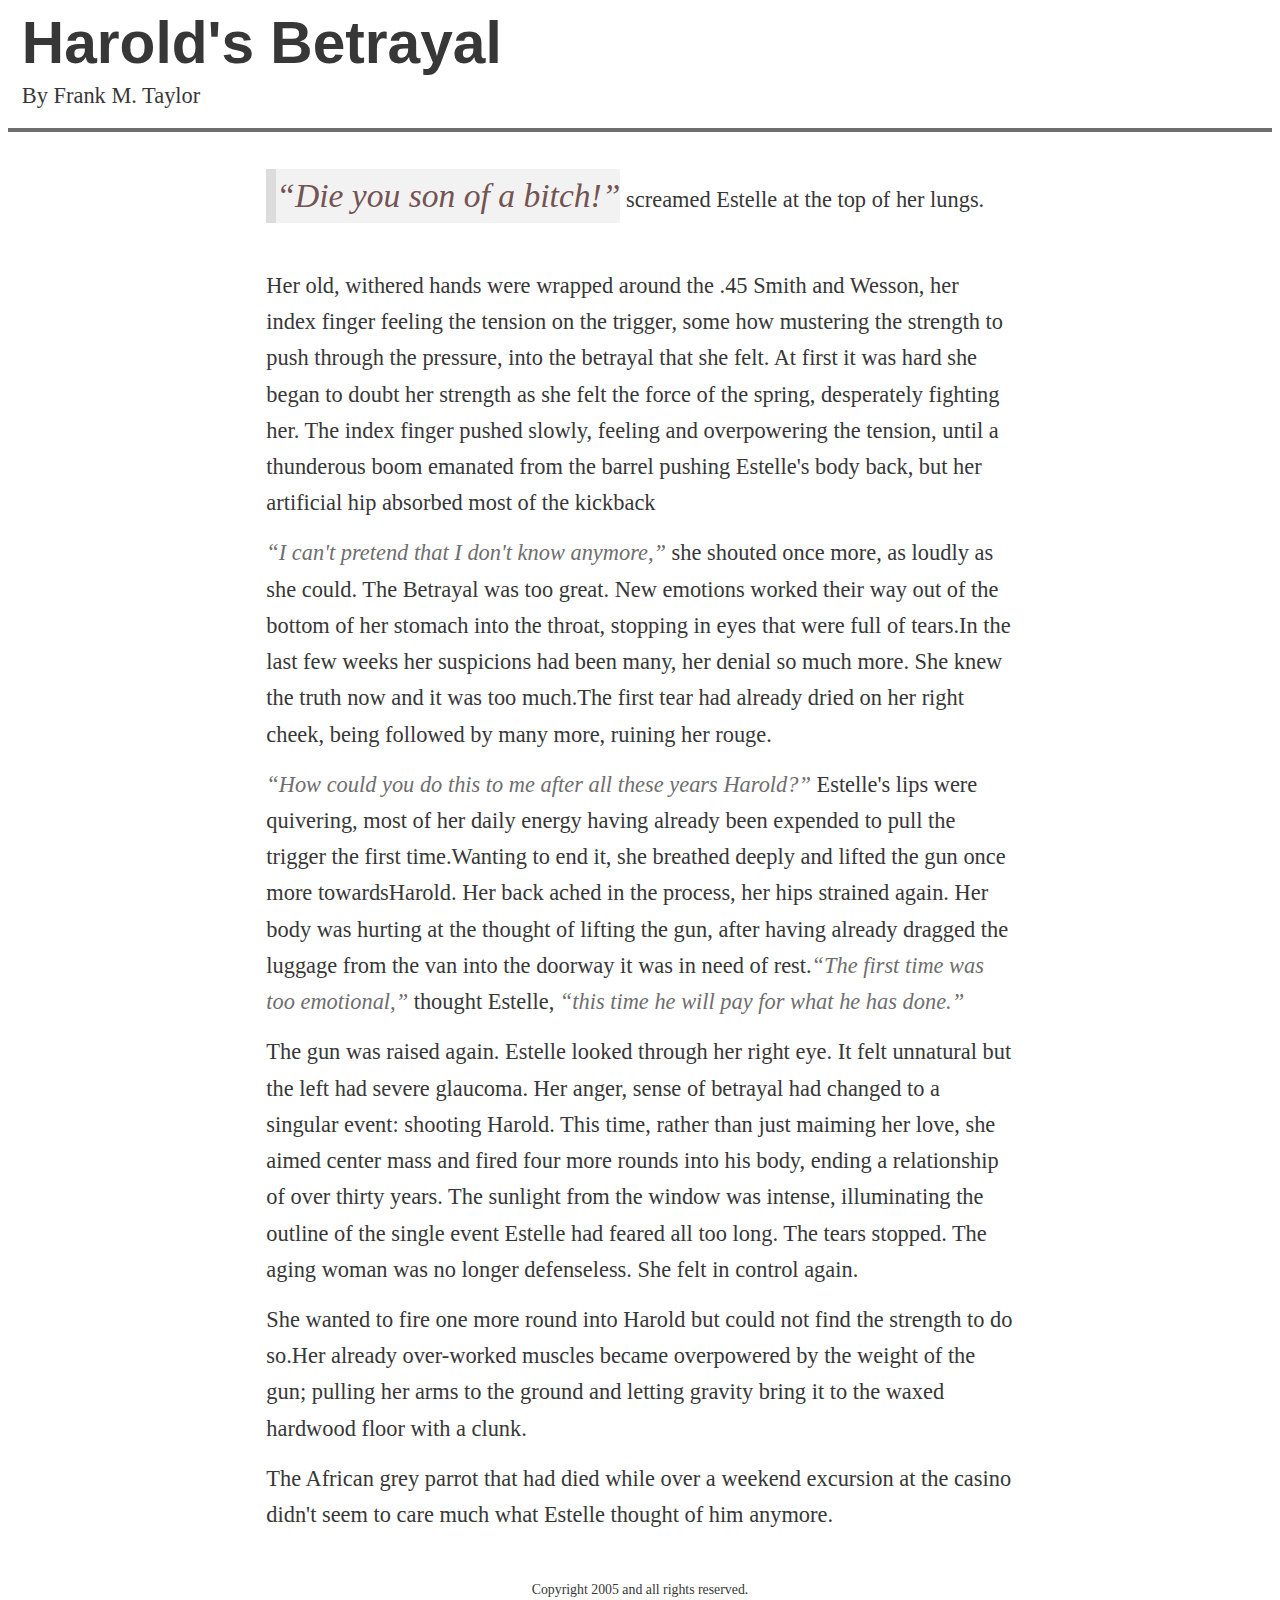
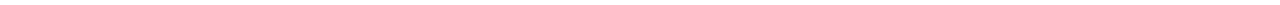
<file: harolds-betrayal/index.html>
<!DOCTYPE html>
<html lang="en">
    <head>
        <title>Harold's Betrayal | A very short story | Frank M. Taylor</title>
        <link rel="stylesheet" href="/assets/main.css" />
        <link rel="stylesheet" href="/assets/harolds-betrayal.css" />

        <!-- Google tag (gtag.js) -->
        <script async src="https://www.googletagmanager.com/gtag/js?id=G-2Q5PYZMC2J"></script>
        <script>
        window.dataLayer = window.dataLayer || [];
        function gtag(){dataLayer.push(arguments);}
        gtag('js', new Date());

        gtag('config', 'G-2Q5PYZMC2J');
        </script>

    </head>
    <body>
        <header class="g-header">
            <hgroup class="g-header__group">
                <h1 class="g-header__title">Harold's Betrayal</h1>
                <p class="g-header__author">By Frank M. Taylor</p>
                <script data-name="BMC-Widget" data-cfasync="false" src="https://cdnjs.buymeacoffee.com/1.0.0/widget.prod.min.js" data-id="paceaux" data-description="Support me on Buy me a coffee!" data-message="Help me sleep at night" data-color="#745353" data-position="Right" data-x_margin="18" data-y_margin="50"></script>

            </hgroup>
        </header>
        <main class="main">
            <section class="story">
                <article class="story__part story__part--1">
                    <p><q>Die you son of a bitch!</q> 
                    screamed Estelle at the top of her lungs.</p>
                    <p> Her old, withered hands were wrapped around the .45 Smith and Wesson, her index finger feeling the tension on the trigger, some how mustering the strength to push through the pressure, into the betrayal that she felt. At first it was hard she began to doubt her strength as she felt the force of the spring, desperately fighting her. The index finger pushed slowly, feeling and overpowering the tension, until a thunderous boom emanated from the barrel pushing Estelle's body back, but her artificial hip absorbed most of the kickback</p>
                    <p><q>I can't pretend that I don't know anymore,</q> she shouted once more, as loudly as she could. The Betrayal was too great. New emotions worked their way out of the bottom of her stomach into the throat, stopping in eyes that were full of tears.In the last few weeks her suspicions had been many, her denial so much more. She knew the truth now and it was too much.The first tear had already dried on her right cheek, being followed by many more, ruining her rouge.</p>
                    <p><q>How could you do this to me after all these years Harold?</q> Estelle's lips were quivering, most of her daily energy having already been expended to pull the trigger the first time.Wanting to end it, she breathed deeply and lifted the gun once more towardsHarold. Her back ached in the process, her hips strained again. Her body was hurting at the thought of lifting the gun, after having already dragged the luggage from the van into the doorway it was in need of rest.<q>The first time was too emotional,</q> thought Estelle, <q>this time he will pay for what he has done.</q></p>
                    <p>The gun was raised again. Estelle looked through her right eye. It felt unnatural but the left had severe glaucoma. Her anger, sense of betrayal had changed to a singular event: shooting Harold. This time, rather than just maiming her love, she aimed center mass and fired four more rounds into his body, ending a relationship of over thirty years. The sunlight from the window was intense, illuminating the outline of the single event Estelle had feared all too long. The tears stopped. The aging woman was no longer defenseless. She felt in control again.</p>
                    <p>She wanted to fire one more round into Harold but could not find the strength to do so.Her already over-worked muscles became overpowered by the weight of the gun; pulling her arms to the ground and letting gravity bring it to the waxed hardwood floor with a clunk. </p>
                    
                    <p>The African grey parrot that had died while over a weekend excursion at the casino didn't seem to care much what Estelle thought of him anymore.</p>
                    </article>
                </section>
            </main>
              <footer class="g-footer">
            <small>Copyright 2005 and all rights reserved.</small>
        </footer>
    </body>
</html>
</file>
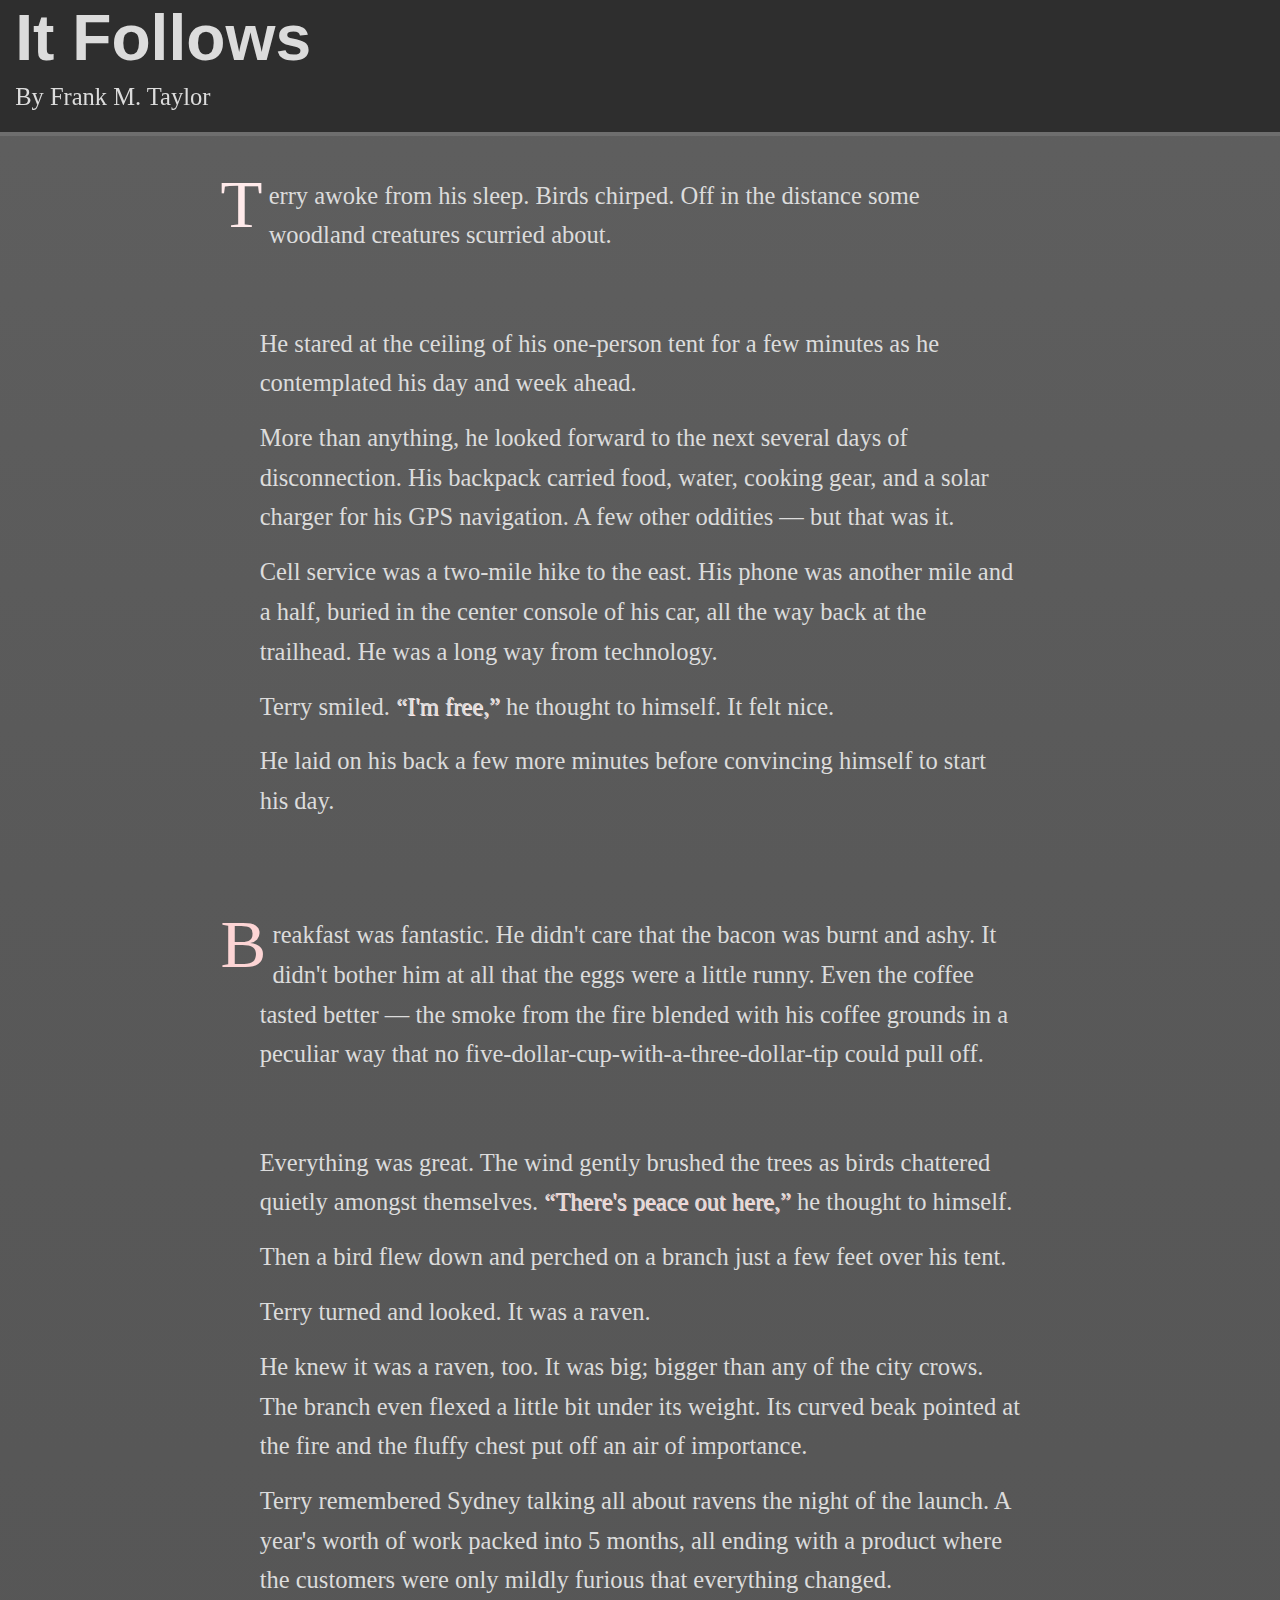
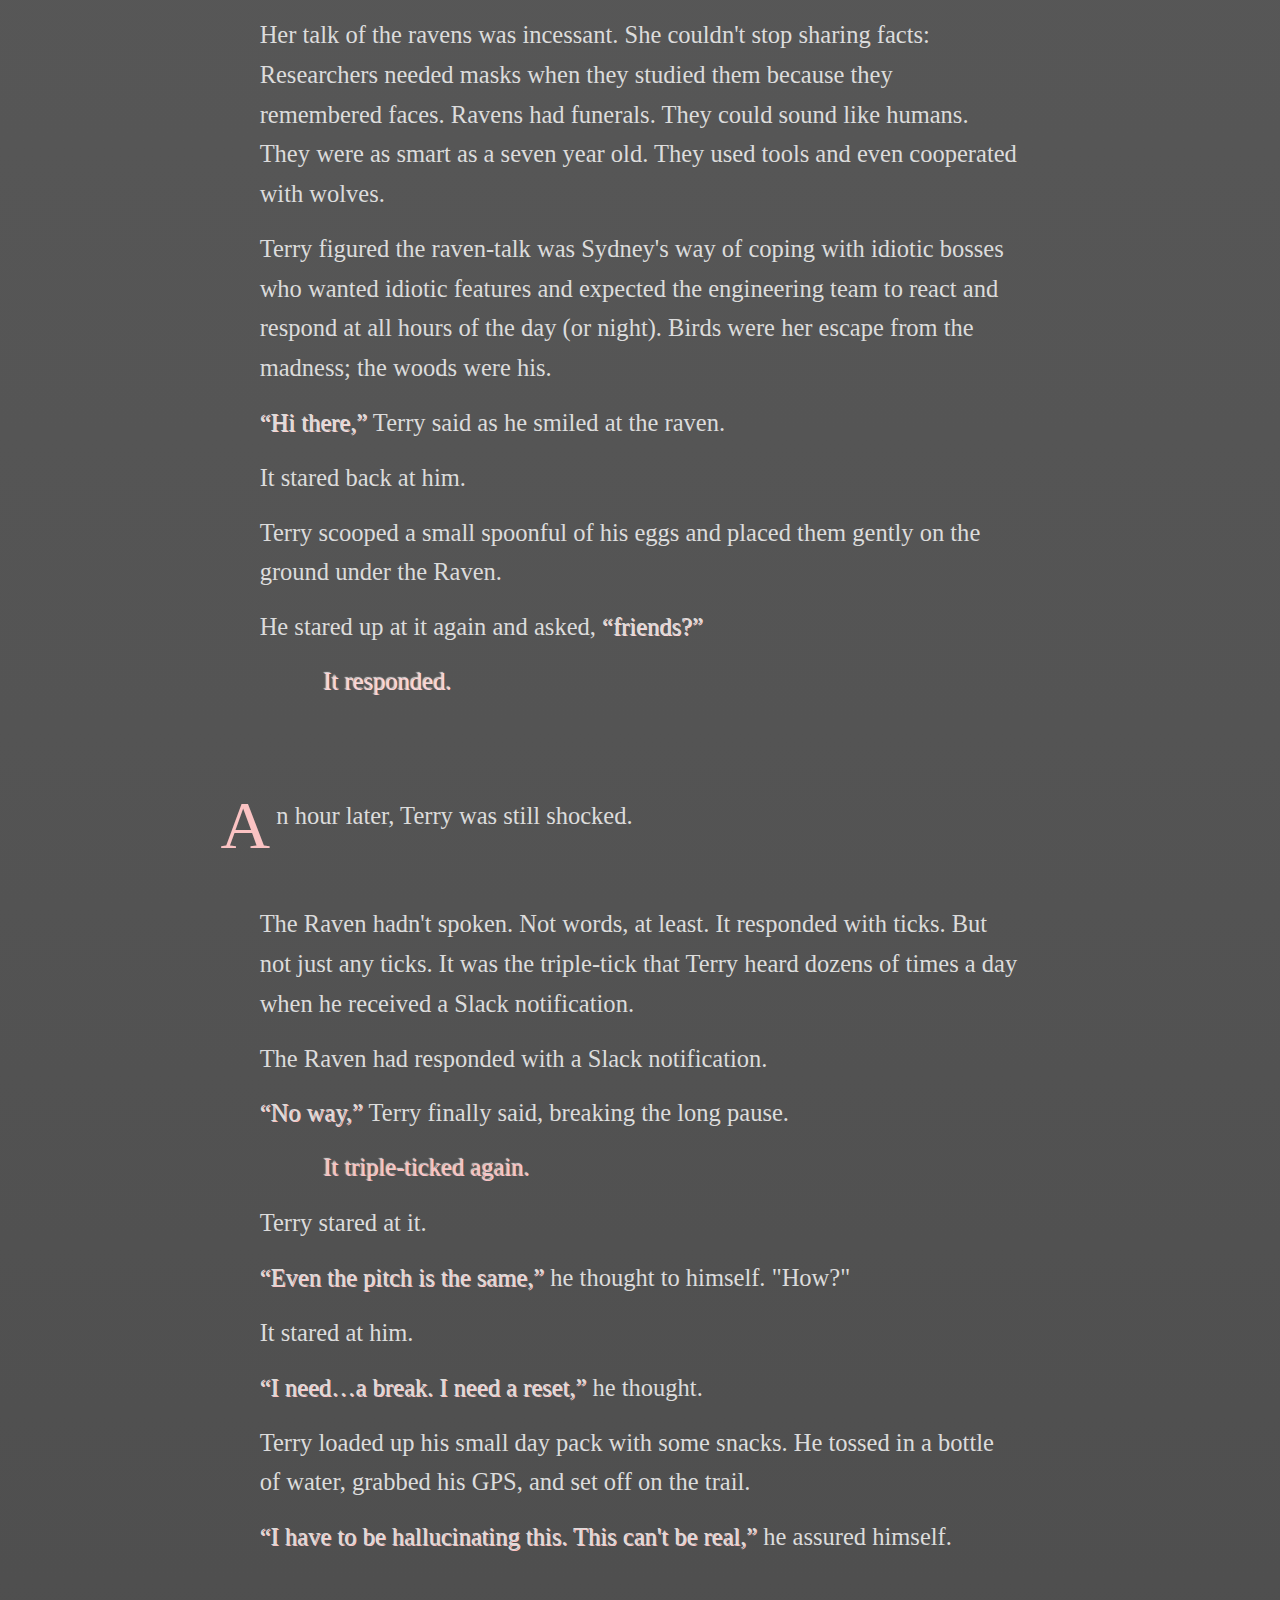
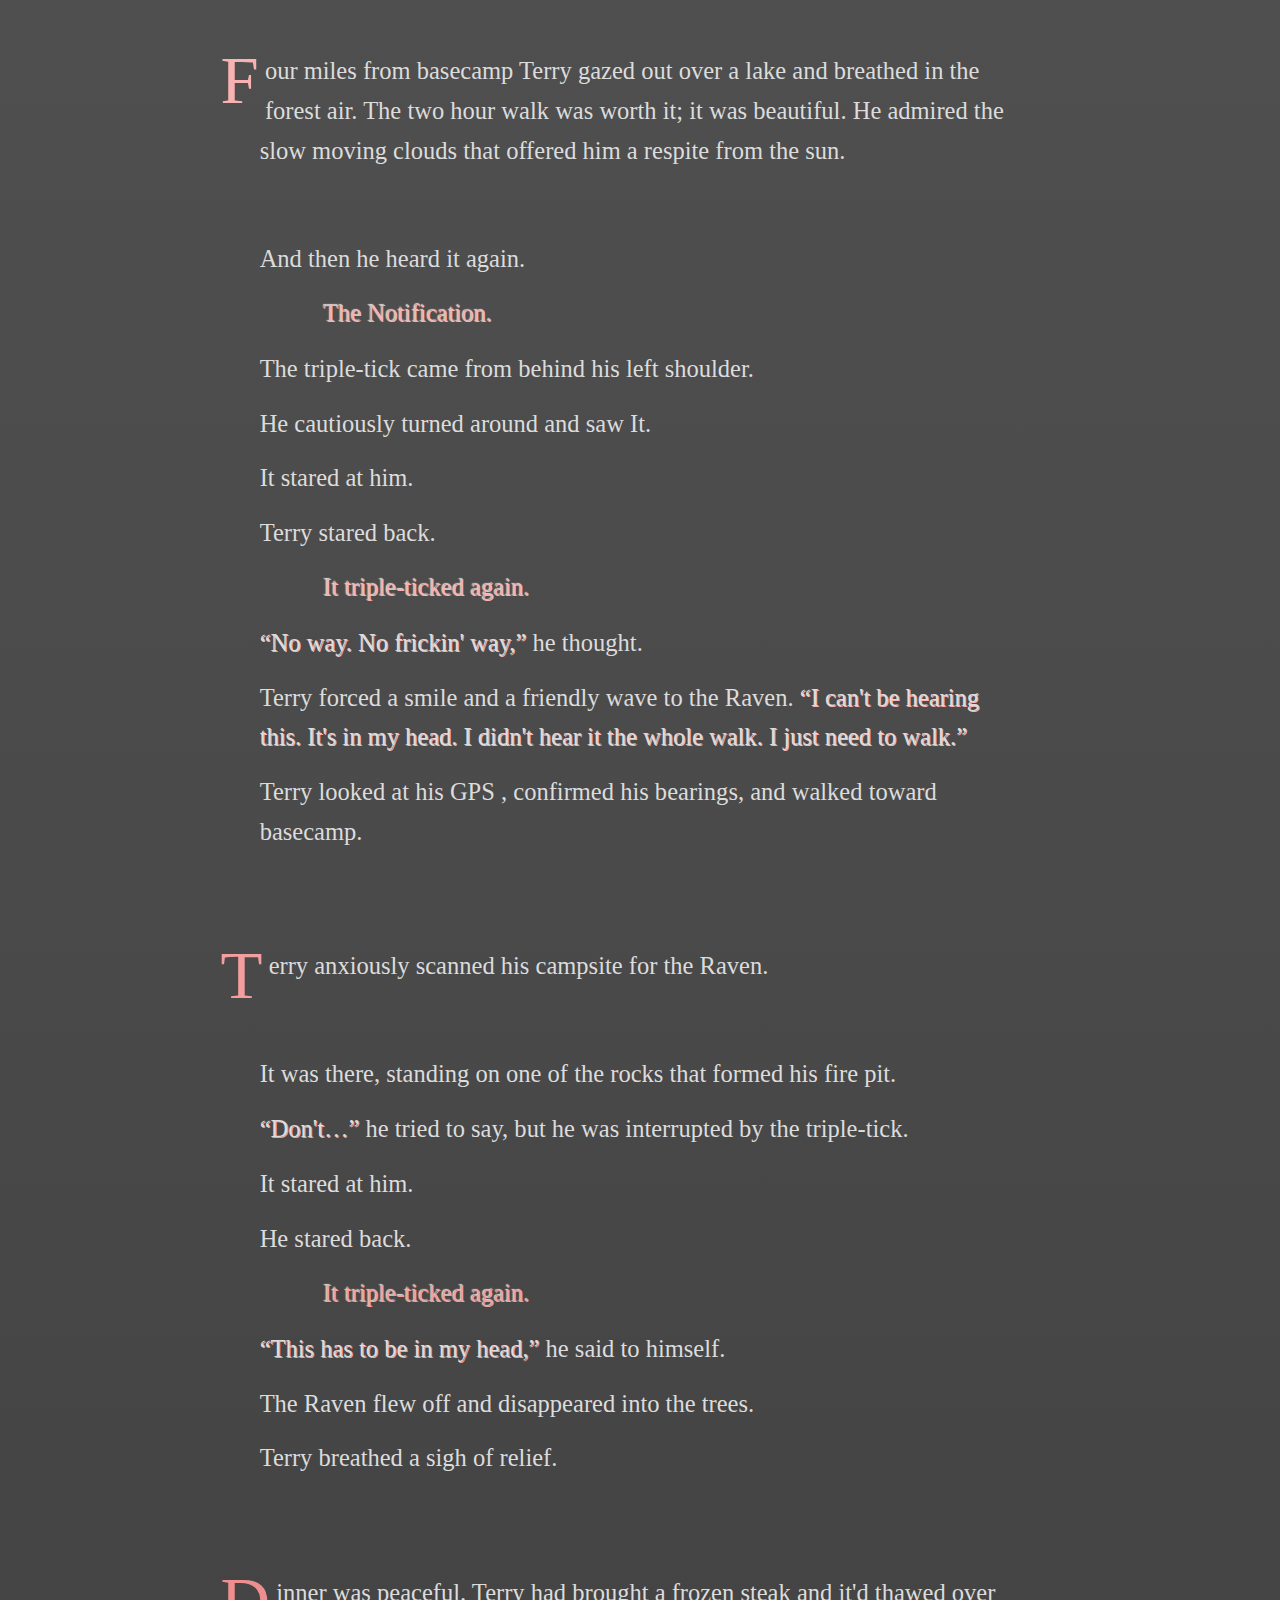
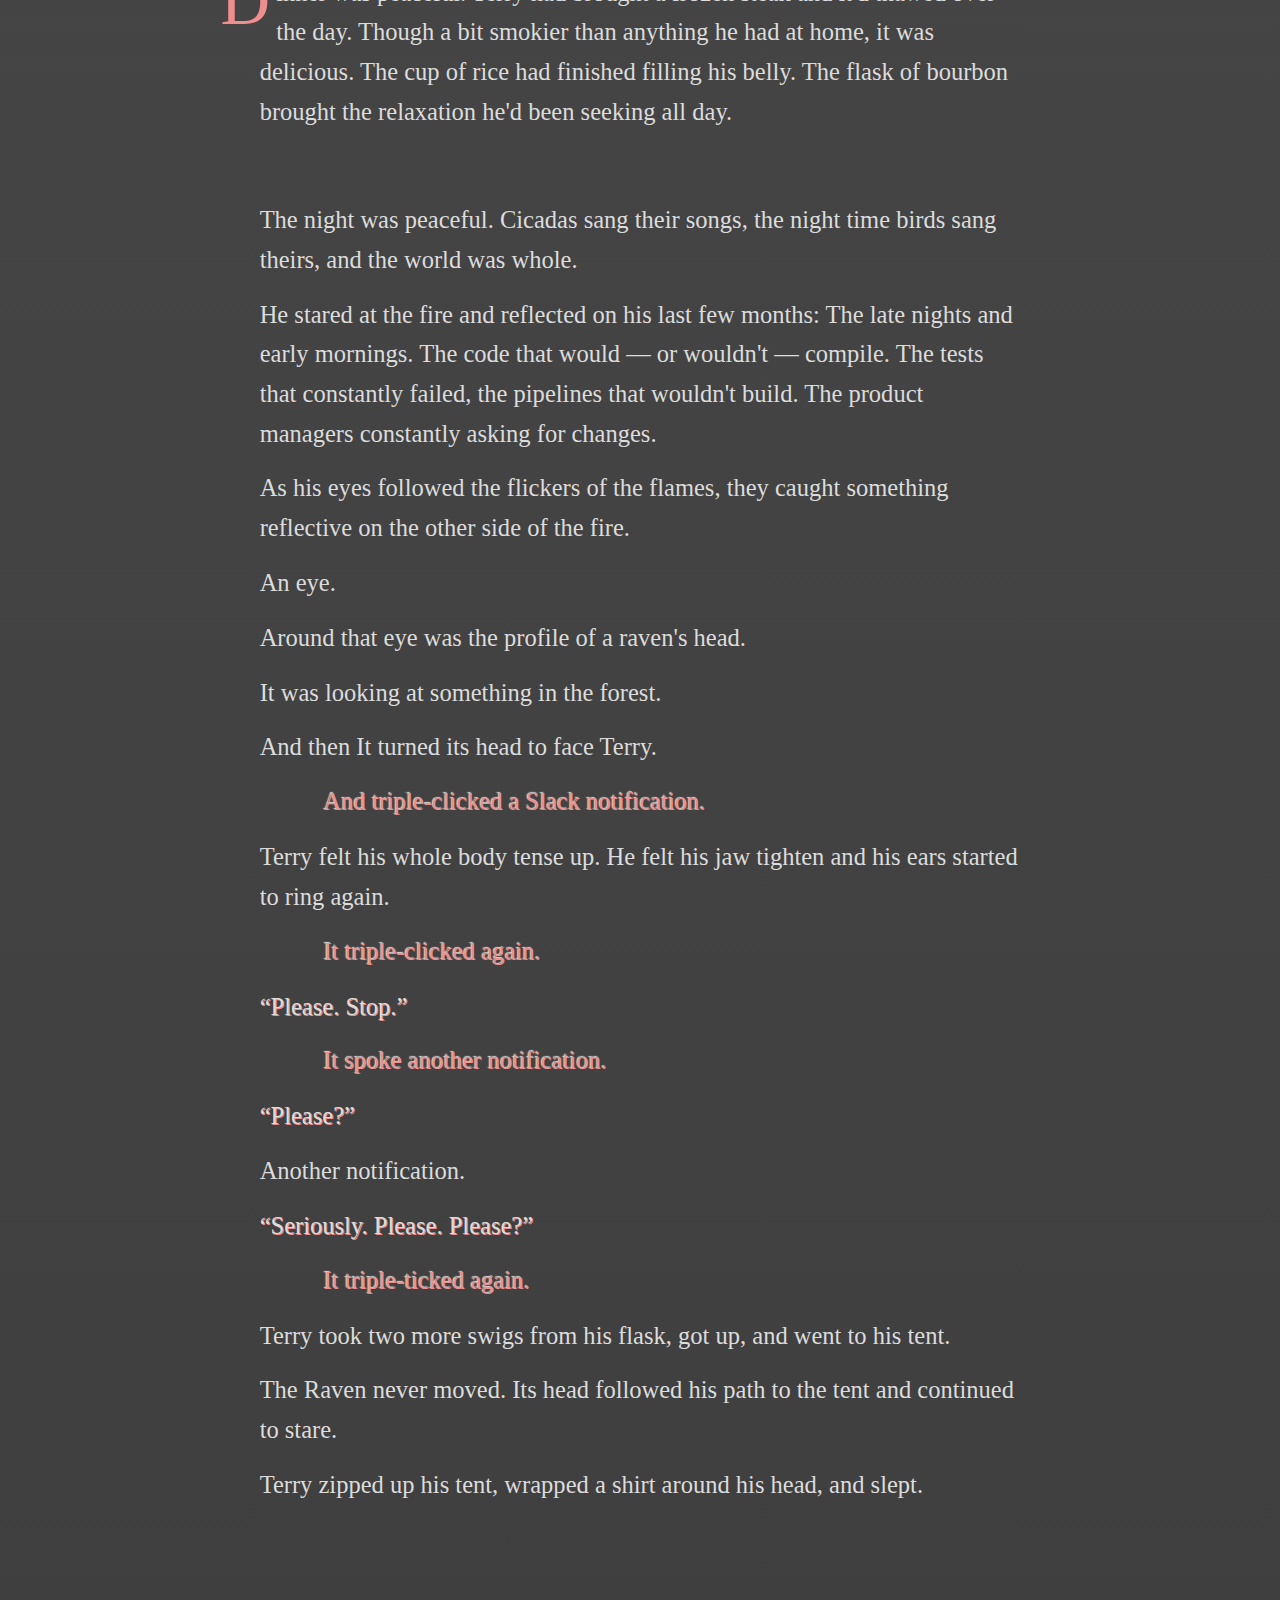
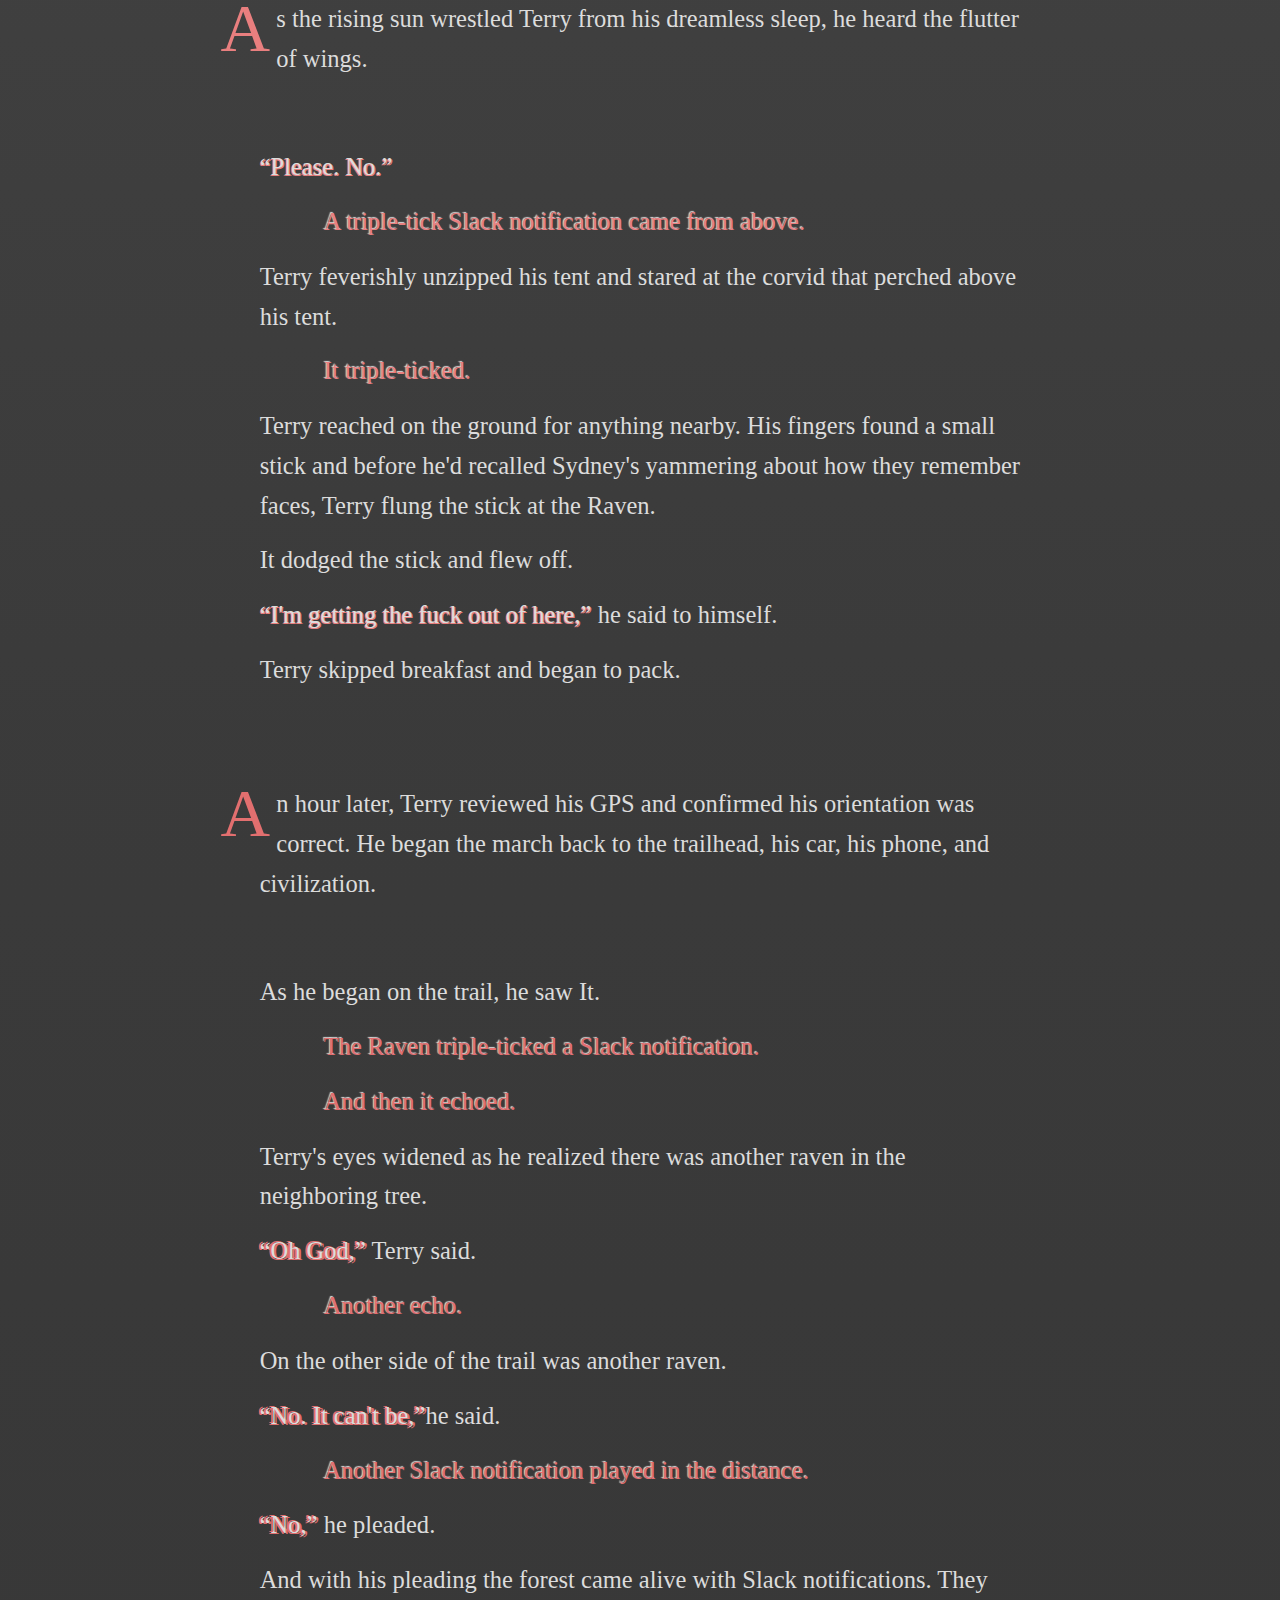
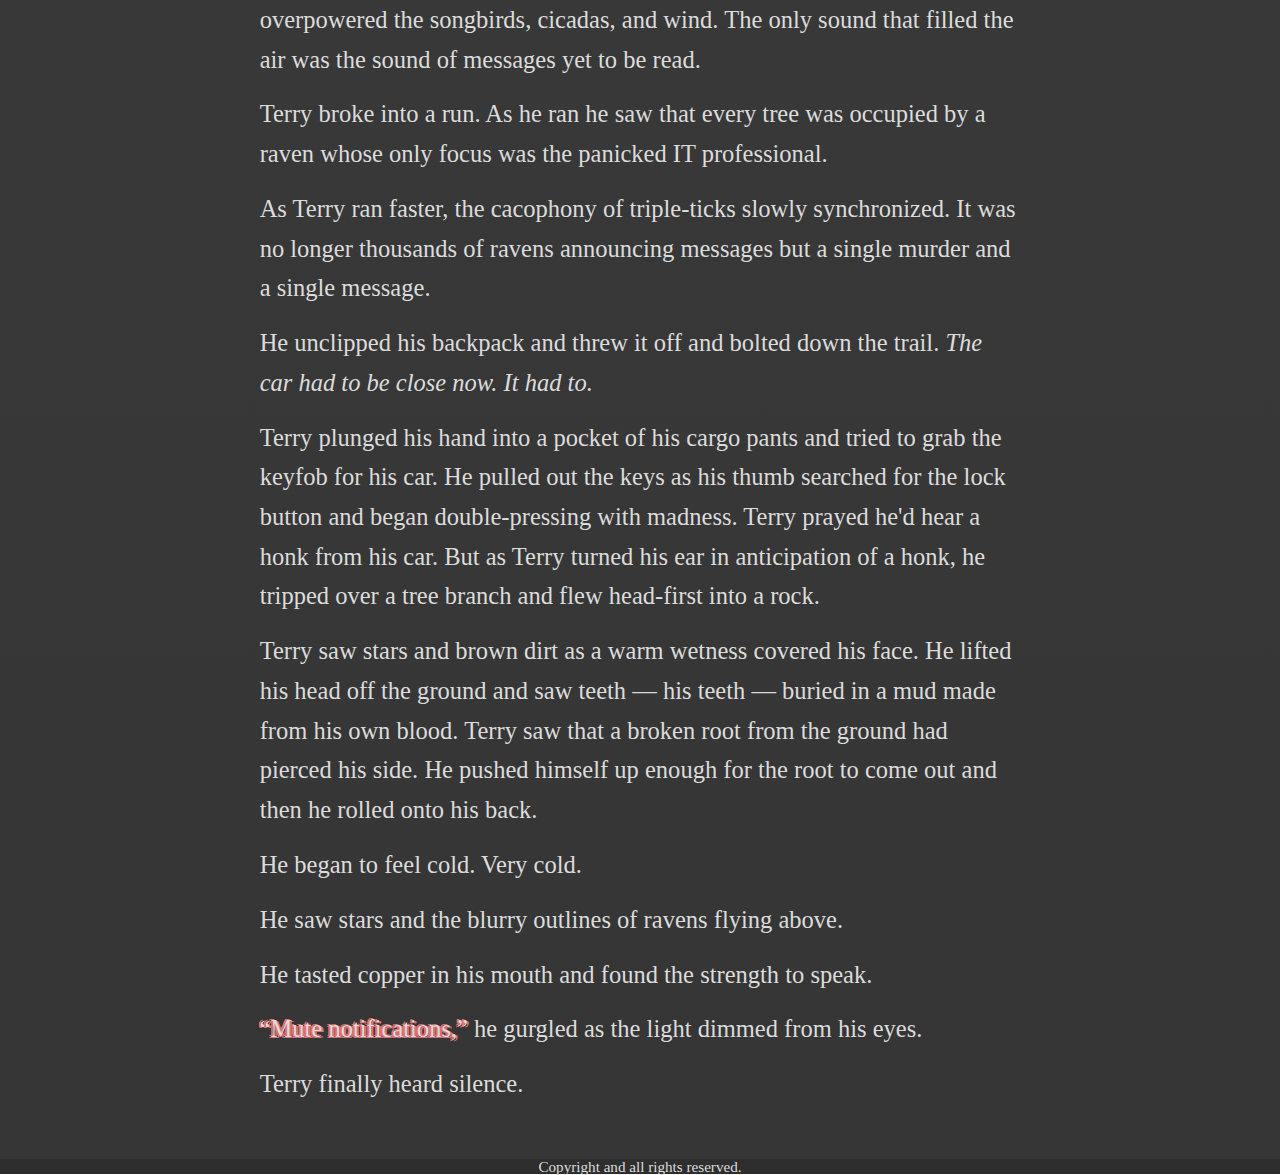
<file: it-follows/index.html>
<!DOCTYPE html>
<html lang="en">
    <head>
        <title>IT Follows | A short story | Frank M. Taylor</title>
        <link rel="stylesheet" href="/assets/main.css" />
        <link rel="stylesheet" href="/assets/it-follows.css" />

        <!-- Google tag (gtag.js) -->
        <script async src="https://www.googletagmanager.com/gtag/js?id=G-2Q5PYZMC2J"></script>
        <script>
        window.dataLayer = window.dataLayer || [];
        function gtag(){dataLayer.push(arguments);}
        gtag('js', new Date());

        gtag('config', 'G-2Q5PYZMC2J');
        </script>

    </head>
    <body>
        <header class="g-header">
            <hgroup class="g-header__group">
                <h1 class="g-header__title">It Follows</h1>
                <p class="g-header__author">By Frank M. Taylor</p>
                <script data-name="BMC-Widget" data-cfasync="false" src="https://cdnjs.buymeacoffee.com/1.0.0/widget.prod.min.js" data-id="paceaux" data-description="Support me on Buy me a coffee!" data-message="Moar dream juice plz" data-color="#e26f6f" data-position="Right" data-x_margin="12" data-y_margin="12"></script>

            </hgroup>
        </header>
        <main class="main">
            <section class="story">
                <article class="story__part story__part--1">
                    <p>Terry awoke from his sleep. Birds chirped. Off in the distance some woodland creatures scurried about.</p>
                    <p>He stared at the ceiling of his one-person tent for a few minutes as he contemplated his day and week ahead.</p>
                    <p>More than anything, he looked forward to the next several days of disconnection. His backpack carried food, water, cooking gear, and a solar charger for his GPS navigation. A few other oddities &mdash; but that was it.</p>
                    <p>Cell service was a two-mile hike to the east. His phone was another mile and a half, buried in the center console of his car, all the way back at the trailhead. He was a long way from technology.</p>
                    <p>Terry smiled. <q>I'm free,</q> he thought to himself. It felt nice.</p>
                    <p>He laid on his back a few more minutes before convincing himself to start his day.</p>
                    </article>
                <article class="story__part story__part--2">
                    <p>Breakfast was fantastic. He didn't care that the bacon was burnt and ashy. It didn't bother him at all that the eggs were a little runny. Even the coffee tasted better — the smoke from the fire blended with his coffee grounds in a peculiar way that no five-dollar-cup-with-a-three-dollar-tip could pull off.</p>
                    <p>Everything was great. The wind gently brushed the trees as birds chattered quietly amongst themselves. <q>There's peace out here,</q> he thought to himself.</p>
                    <p>Then a bird flew down and perched on a branch just a few feet over his tent.</p>
                    <p>Terry turned and looked. It was a raven.</p>
                    <p>He knew it was a raven, too. It was big; bigger than any of the city crows. The branch even flexed a little bit under its weight. Its curved beak pointed at the fire and the fluffy chest put off an air of importance.</p>

                    <p>Terry remembered Sydney talking all about ravens the night of the launch. A year's worth of work packed into 5 months, all ending with a product where the customers were only mildly furious that everything changed.</p>
                    <p>Her talk of the ravens was incessant. She couldn't stop sharing facts: Researchers needed masks when they studied them because they remembered faces. Ravens had funerals. They could sound like humans. They were as smart as a seven year old. They used tools and even cooperated with wolves.</p>
                    <p>Terry figured the raven-talk was Sydney's way of coping with idiotic bosses who wanted idiotic features and expected the engineering team to react and respond at all hours of the day (or night). Birds were her escape from the madness; the woods were his.</p>
                    <p><q>Hi there,</q> Terry said as he smiled at the raven.</p>
                    <p>It stared back at him.</p>
                    <p>Terry scooped a small spoonful of his eggs and placed them gently on the ground under the Raven.</p>
                    <p>He stared up at it again and asked, <q>friends?</q></p>
                    <p class="story__dialog--raven">It responded.</p>
                </article>
                <article class="story__part story__part--3">
                    <p>An hour later, Terry was still shocked. </p>
                    <p>The Raven hadn't spoken. Not words, at least. It responded with ticks. But not just any ticks. It was the triple-tick that Terry heard dozens of times a day when he received a Slack notification. </p>
                    <p>The Raven had responded with a Slack notification.</p>
                    <p><q>No way,</q> Terry finally said, breaking the long pause.</p>
                    <p class="story__dialog--raven">It triple-ticked again.</p>
                    <p>Terry stared at it.</p>
                    <p><q>Even the pitch is the same,</q> he thought to himself. "How?"</p>
                    <p>It stared at him.</p>
                    <p><q>I need…a break. I need a reset,</q> he thought.</p>
                    <p>Terry loaded up his small day pack with some snacks. He tossed in a bottle of water, grabbed his GPS, and set off on the trail.</p>
                    <p><q>I have to be hallucinating this. This can't be real,</q> he assured himself.</p>
                </article>
                <article class="story__part story__part--4">
                    <p>Four miles from basecamp Terry gazed out over a lake and breathed in the forest air. The two hour walk was worth it; it was beautiful.  He admired the slow moving clouds that offered him a respite from the sun.</p>
                    <p>And then he heard it again. </p>
                    <p class="story__dialog--raven">The Notification.</p>
                    <p>The triple-tick came from behind his left shoulder.</p>
                    <p>He cautiously turned around and saw It.</p>
                    <p>It stared at him.</p>
                    <p>Terry stared back.</p>
                    <p class="story__dialog--raven">It triple-ticked again.</p>
                    <p><q>No way. No frickin' way,</q> he thought.</p>
                    <p>Terry forced a smile and a friendly wave to the Raven. <q>I can't be hearing this. It's in my head. I didn't hear it the whole walk. I just need to walk.</q></p>
                    <p>Terry looked at his GPS , confirmed his bearings, and walked toward basecamp.</p>

                </article>
                <article class="story__part story__part--5">
                    <p>Terry anxiously scanned his campsite for the Raven. </p>
                    <p>It was there, standing on one of the rocks that formed his fire pit.</p>
                    <p><q>Don't…</q> he tried to say, but he was interrupted by the triple-tick.</p>
                    <p>It stared at him.</p>
                    <p>He stared back.</p>
                    <p class="story__dialog--raven">It triple-ticked again.</p>
                    <p><q>This has to be in my head,</q> he said to himself.</p>
                    <p>The Raven flew off and disappeared into the trees.</p>
                    <p>Terry breathed a sigh of relief.</p>

                    </article>
                <article class="story__part story__part--6">
                    <p>Dinner was peaceful. Terry had brought a frozen steak and it'd thawed over the day. Though a bit smokier than anything he had at home, it was delicious. The cup of rice had finished filling his belly. The flask of bourbon brought the relaxation he'd been seeking all day.</p>
                    <p>The night was peaceful. Cicadas sang their songs, the night time birds sang theirs, and the world was whole.</p>
                    <p>He stared at the fire and reflected on his last few months: The late nights and early mornings. The code that would — or wouldn't — compile. The tests that constantly failed, the pipelines that wouldn't build. The product managers constantly asking for changes.</p>
                    <p>As his eyes followed the flickers of the flames, they caught something reflective on the other side of the fire.</p>
                    <p>An eye.</p>
                    <p>Around that eye was the profile of a raven's head.</p>
                    <p>It was looking at something in the forest.</p>
                    <p>And then It turned its head to face Terry.</p>
                    <p class="story__dialog--raven">And triple-clicked a Slack notification.</p>
                    <p>Terry felt his whole body tense up. He felt his jaw tighten and his ears started to ring again.</p>
                    <p class="story__dialog--raven">It triple-clicked again.</p>
                    <p><q>Please. Stop.</q></p>
                    <p class="story__dialog--raven">It spoke another notification.</p>
                    <p><q>Please?</q></p>
                    <p>Another notification.</p>
                    <p><q>Seriously. Please. Please?</q></p>
                    <p class="story__dialog--raven">It triple-ticked again.</p>
                    <p>Terry took two more swigs from his flask, got up, and went to his tent.</p>
                    <p>The Raven never moved. Its head followed his path to the tent and continued to stare.</p>
                    <p>Terry zipped up his tent, wrapped a shirt around his head, and slept.</p>
                </article>
                <article class="story__part story__part--7">
                    <p>As the rising sun wrestled Terry from his dreamless sleep, he heard the flutter of wings.</p>
                    <p><q>Please. No.</q></p>
                    <p class="story__dialog--raven">A triple-tick Slack notification came from above.</p>
                    <p>Terry feverishly unzipped his tent and stared at the corvid that perched above his tent.</p>
                    <p class="story__dialog--raven">It triple-ticked.</p>
                    <p>Terry reached on the ground for anything nearby. His fingers found a small stick and before he'd recalled Sydney's yammering about how they remember faces, Terry flung the stick at the Raven.</p>
                    <p>It dodged the stick and flew off.</p>
                    <p><q>I'm getting the fuck out of here,</q> he said to himself.</p>
                    <p>Terry skipped breakfast and began to pack.</p>

                </article>
                <article class="story__part story__part--8">

                    <p>An hour later, Terry reviewed his GPS and confirmed his orientation was correct. He began the march back to the trailhead, his car, his phone, and civilization.</p>
                    <p>As he began on the trail, he saw It.</p>
                    <p class="story__dialog--raven">The Raven triple-ticked a Slack notification.</p>
                    <p class="story__dialog--raven">And then it echoed.</p>
                    <p>Terry's eyes widened as he realized there was another raven in the neighboring tree.</p>
                    <p><q>Oh God,</q> Terry said.</p>
                    <p class="story__dialog--raven">Another echo.</p>
                    <p>On the other side of the trail was another raven.</p>
                    <p><q>No. It can't be,</q>he said.</p>
                    <p class="story__dialog--raven">Another Slack notification played in the distance.</p>
                    <p><q>No,</q> he pleaded.</p>
                    <p class="story__dialog--ravens">And with his pleading the forest came alive with Slack notifications. They overpowered the songbirds, cicadas, and wind. The only sound that filled the air was the sound of messages yet to be read.</p>
                    <p>Terry broke into a run. As he ran he saw that every tree was occupied by a raven whose only focus was the panicked IT professional.</p>
                    <p>As Terry ran faster, the cacophony of triple-ticks slowly synchronized. It was no longer thousands of ravens announcing messages but a single murder and a single message.</p>
                    <p>He unclipped his backpack and threw it off and bolted down the trail. <i>The car had to be close now. It had to.</i></p>
                    <p>Terry plunged his hand into a pocket of his cargo pants and tried to grab the keyfob for his car. He pulled out the keys as his thumb searched for the lock button and began double-pressing with madness. Terry prayed he'd hear a honk from his car. But as Terry turned his ear in anticipation of a honk, he tripped over a tree branch and flew head-first into a rock.</p>
                    <p>Terry saw stars and brown dirt as a warm wetness covered his face. He lifted his head off the ground and saw teeth — his teeth — buried in a mud made from his own blood. Terry saw that a broken root from the ground had pierced his side. He pushed himself up enough for the root to come out and then he rolled onto his back.</p>
                    <p>He began to feel cold. Very cold.</p>
                    <p>He saw stars and the blurry outlines of ravens flying above.</p>
                    <p>He tasted copper in his mouth and found the strength to speak.</p>
                    <p><q>Mute notifications,</q> he gurgled as the light dimmed from his eyes.</p>
                    <p>Terry finally heard silence.</p>

                </article>

            </section>
        </main>
        <footer class="g-footer">
            <small>Copyright and all rights reserved.</small>
        </footer>

        <script>
        function getAudioElement() {
            const element = new Audio('/assets/slack.mp3');
            return element;
        }
            
        const audio = getAudioElement();
        const context = new AudioContext();

        function getObserver(callback) {
            const options = {
                root: document.querySelector('story'),
                rootMargin: '0px',
                scrollMargin: '0px',
                threshold: 1.0,
                delay: 300
            };
            return new IntersectionObserver(callback, options)
        }
    
        const intersectionCb = (entries) => {
            entries.forEach(async (entry) => {
                if (entry.isIntersecting) {
                    let elem = entry.target;
                    try {
                        await audio.play()
                    } catch (err) {
                        console.error("couldn't play terror.")
                    }
                }
            });
        }

        const ravenDialogs = document.querySelectorAll('.story__dialog--raven');
        const observer= getObserver(intersectionCb);

        ravenDialogs.forEach((dialog) => {
            observer.observe(dialog)
        })
        </script>
    </body>

</html>
</file>
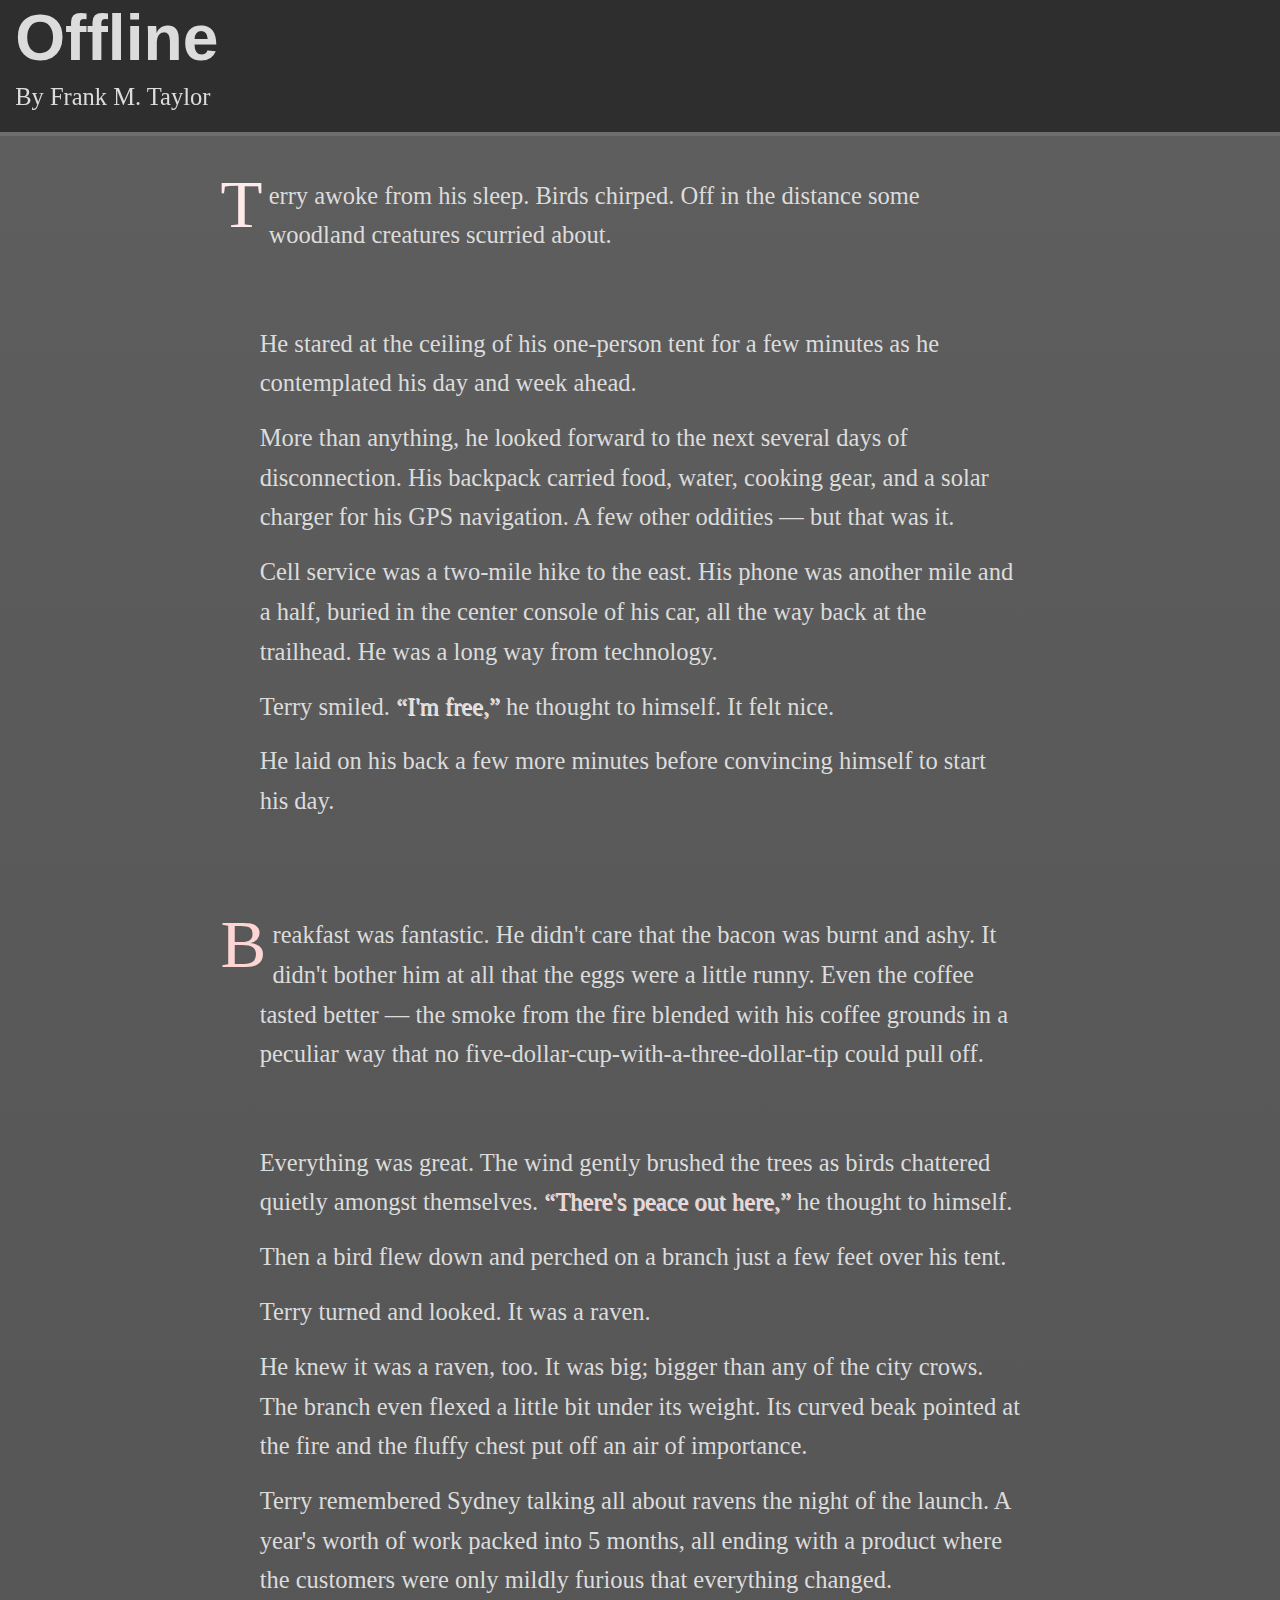
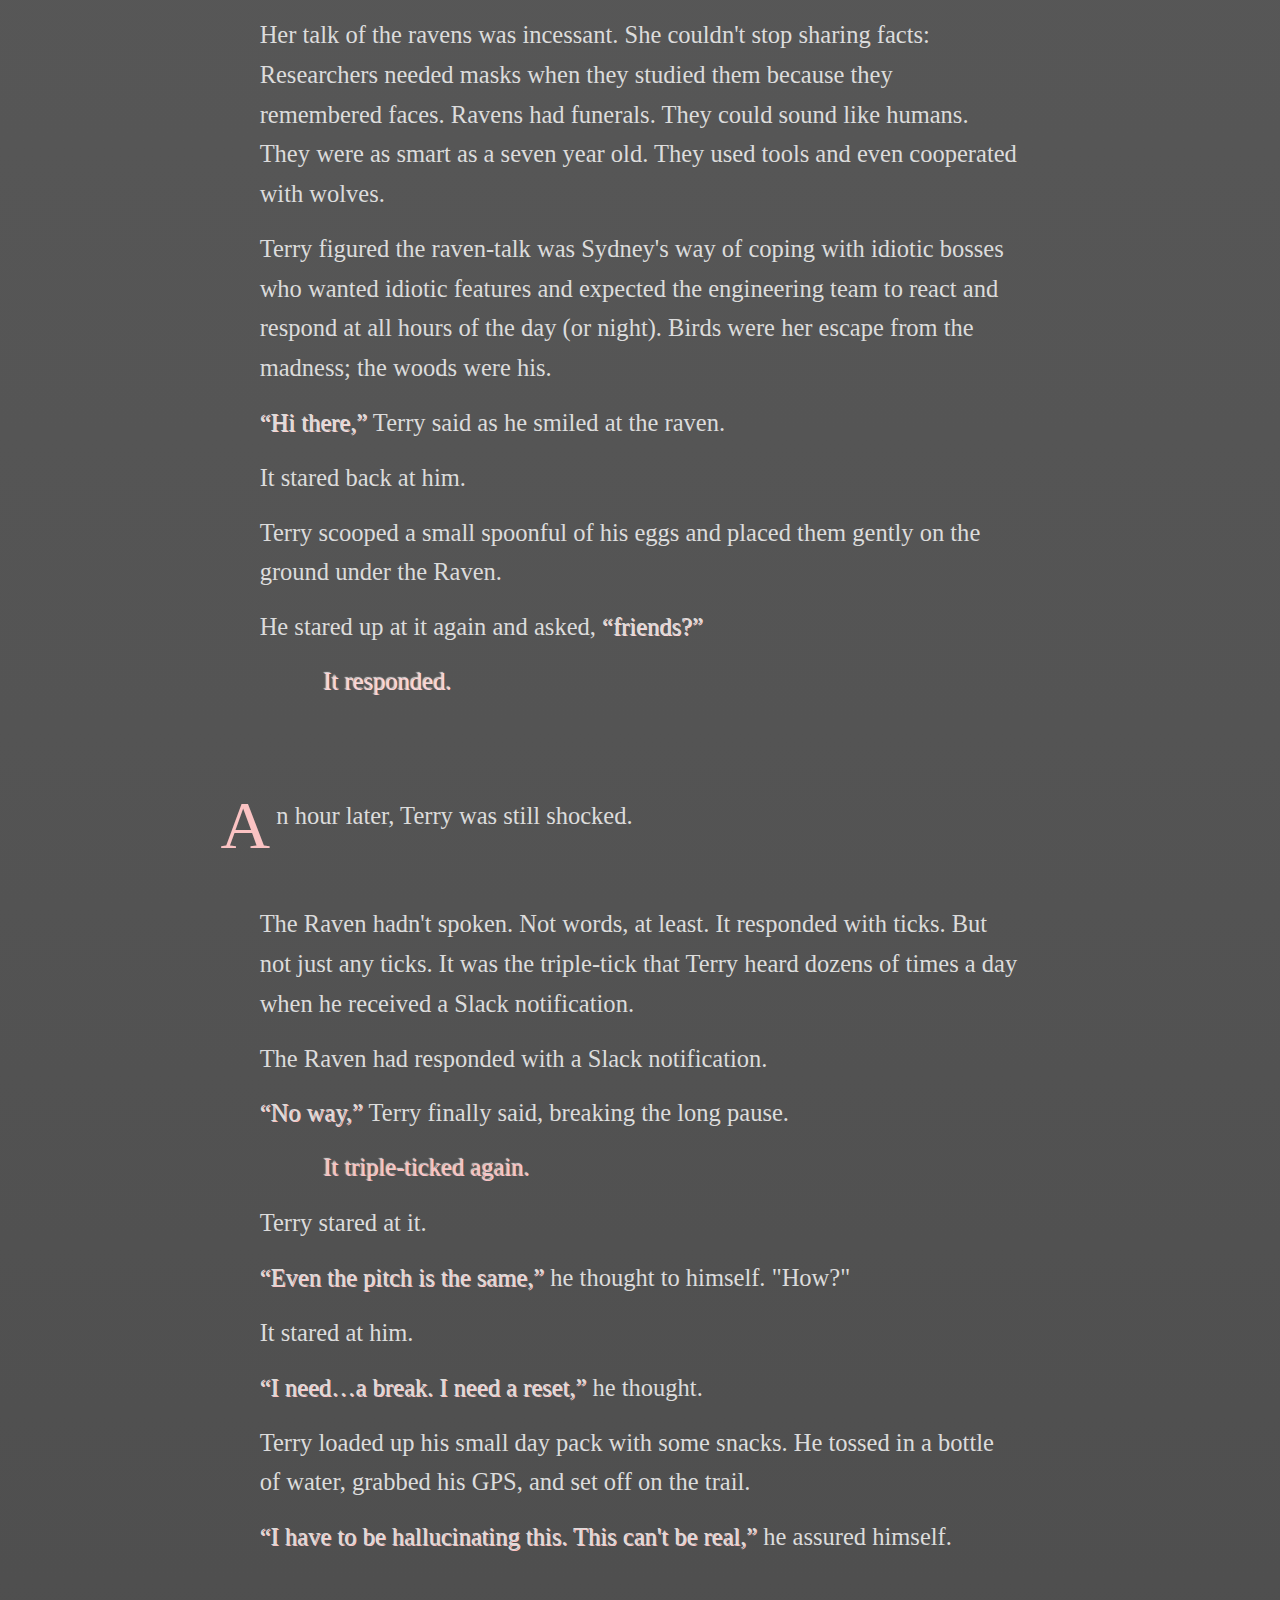
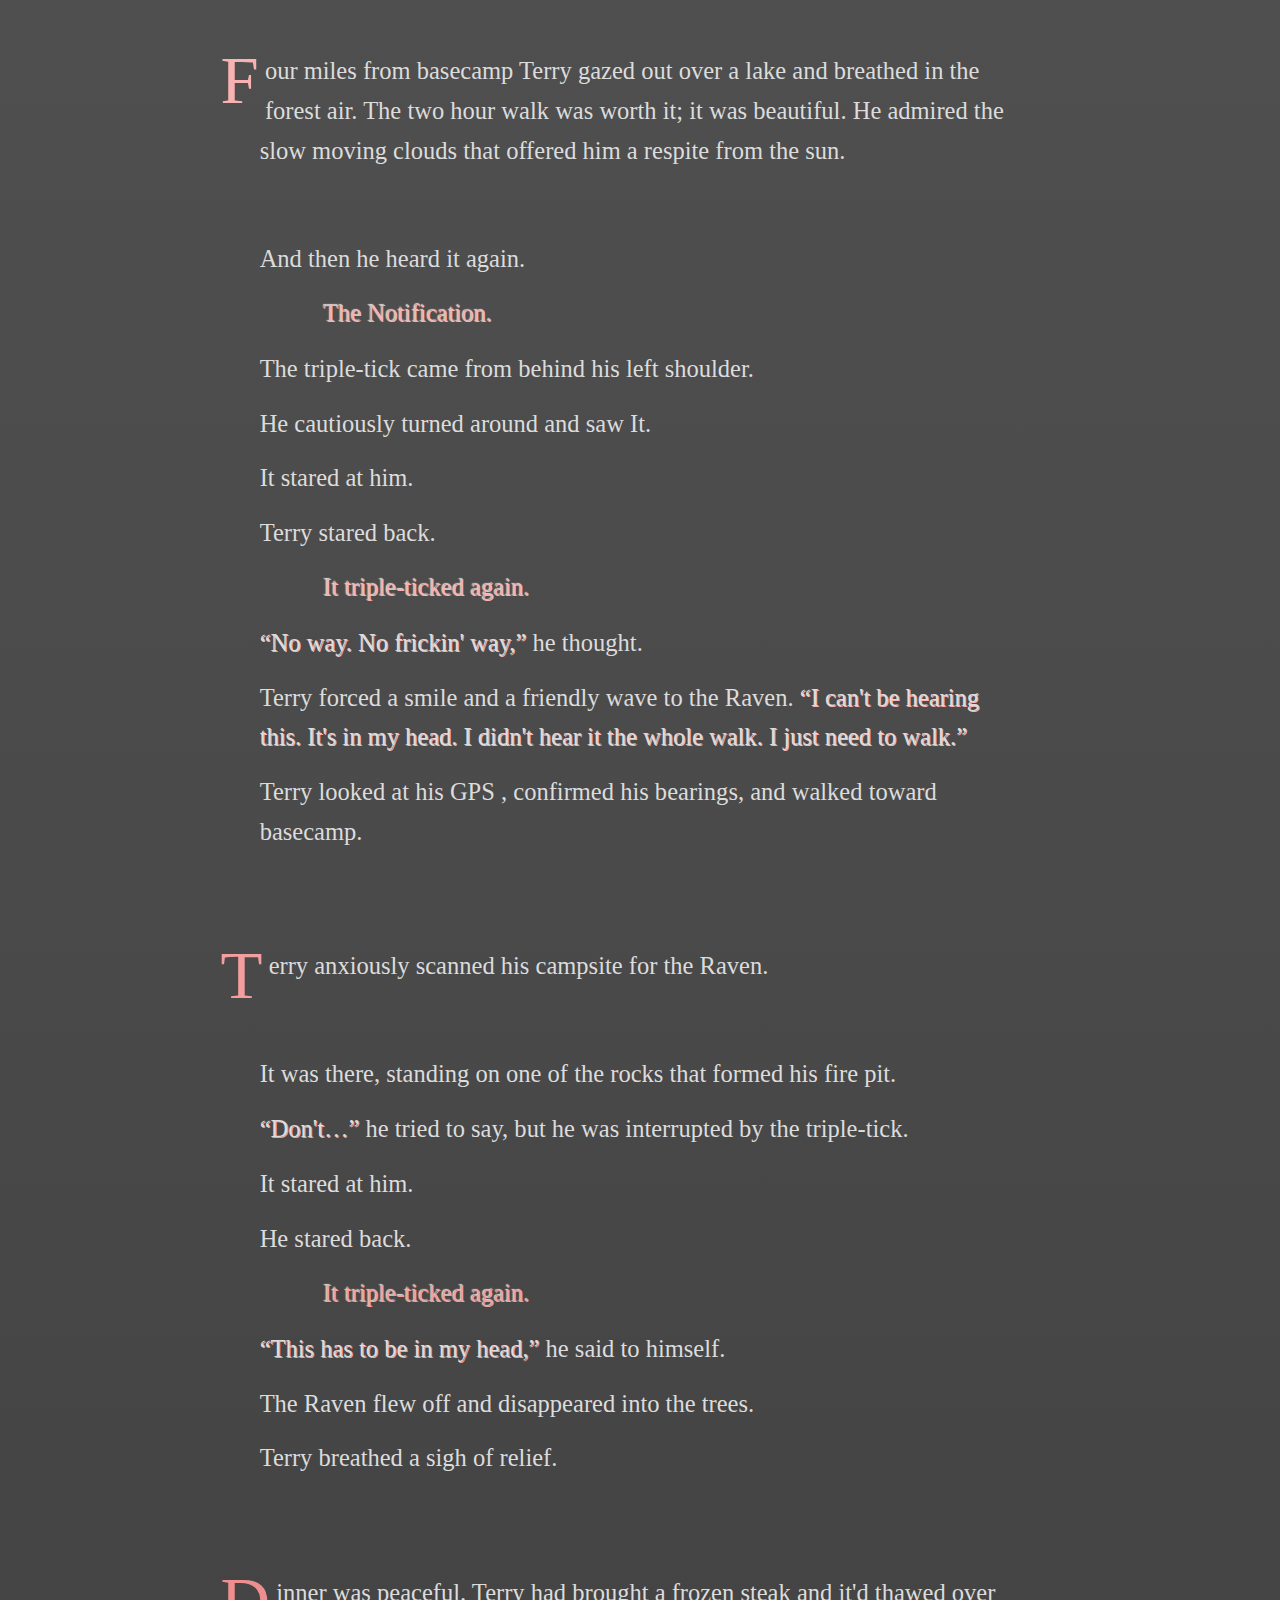
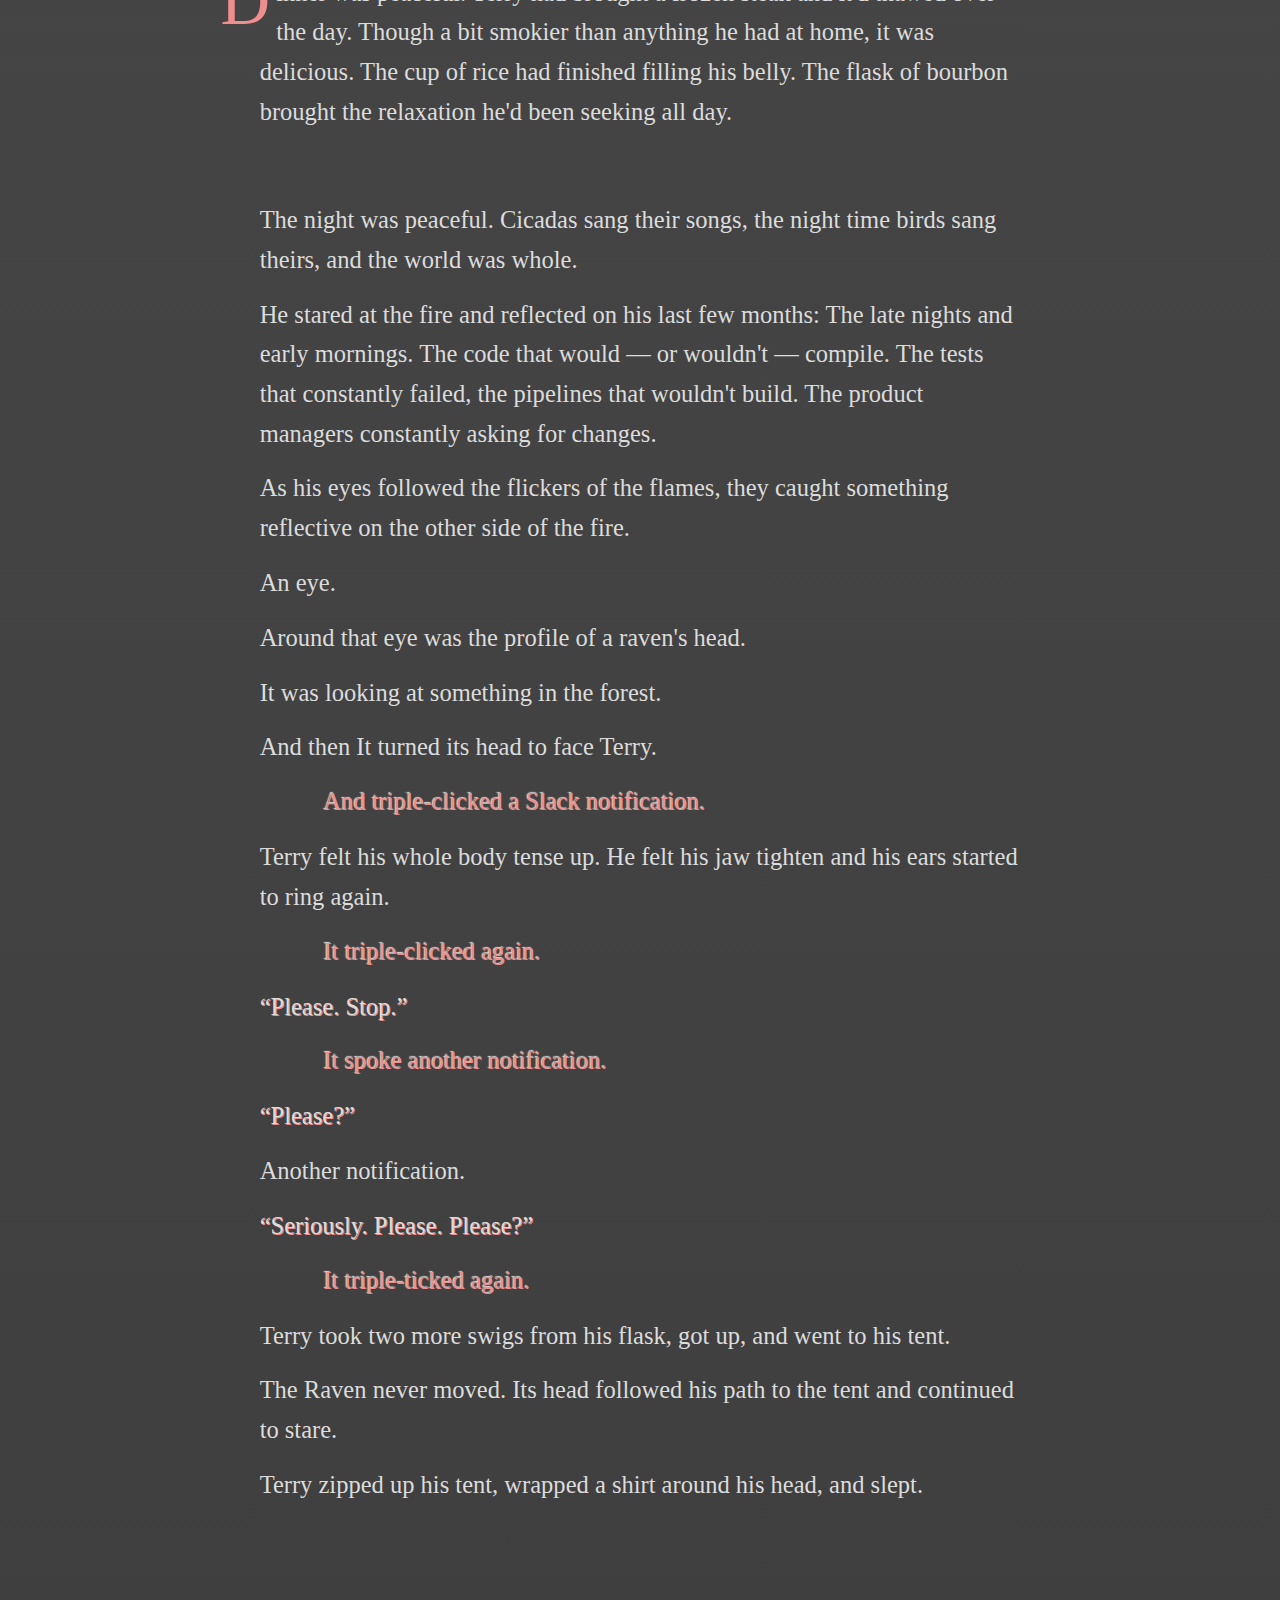
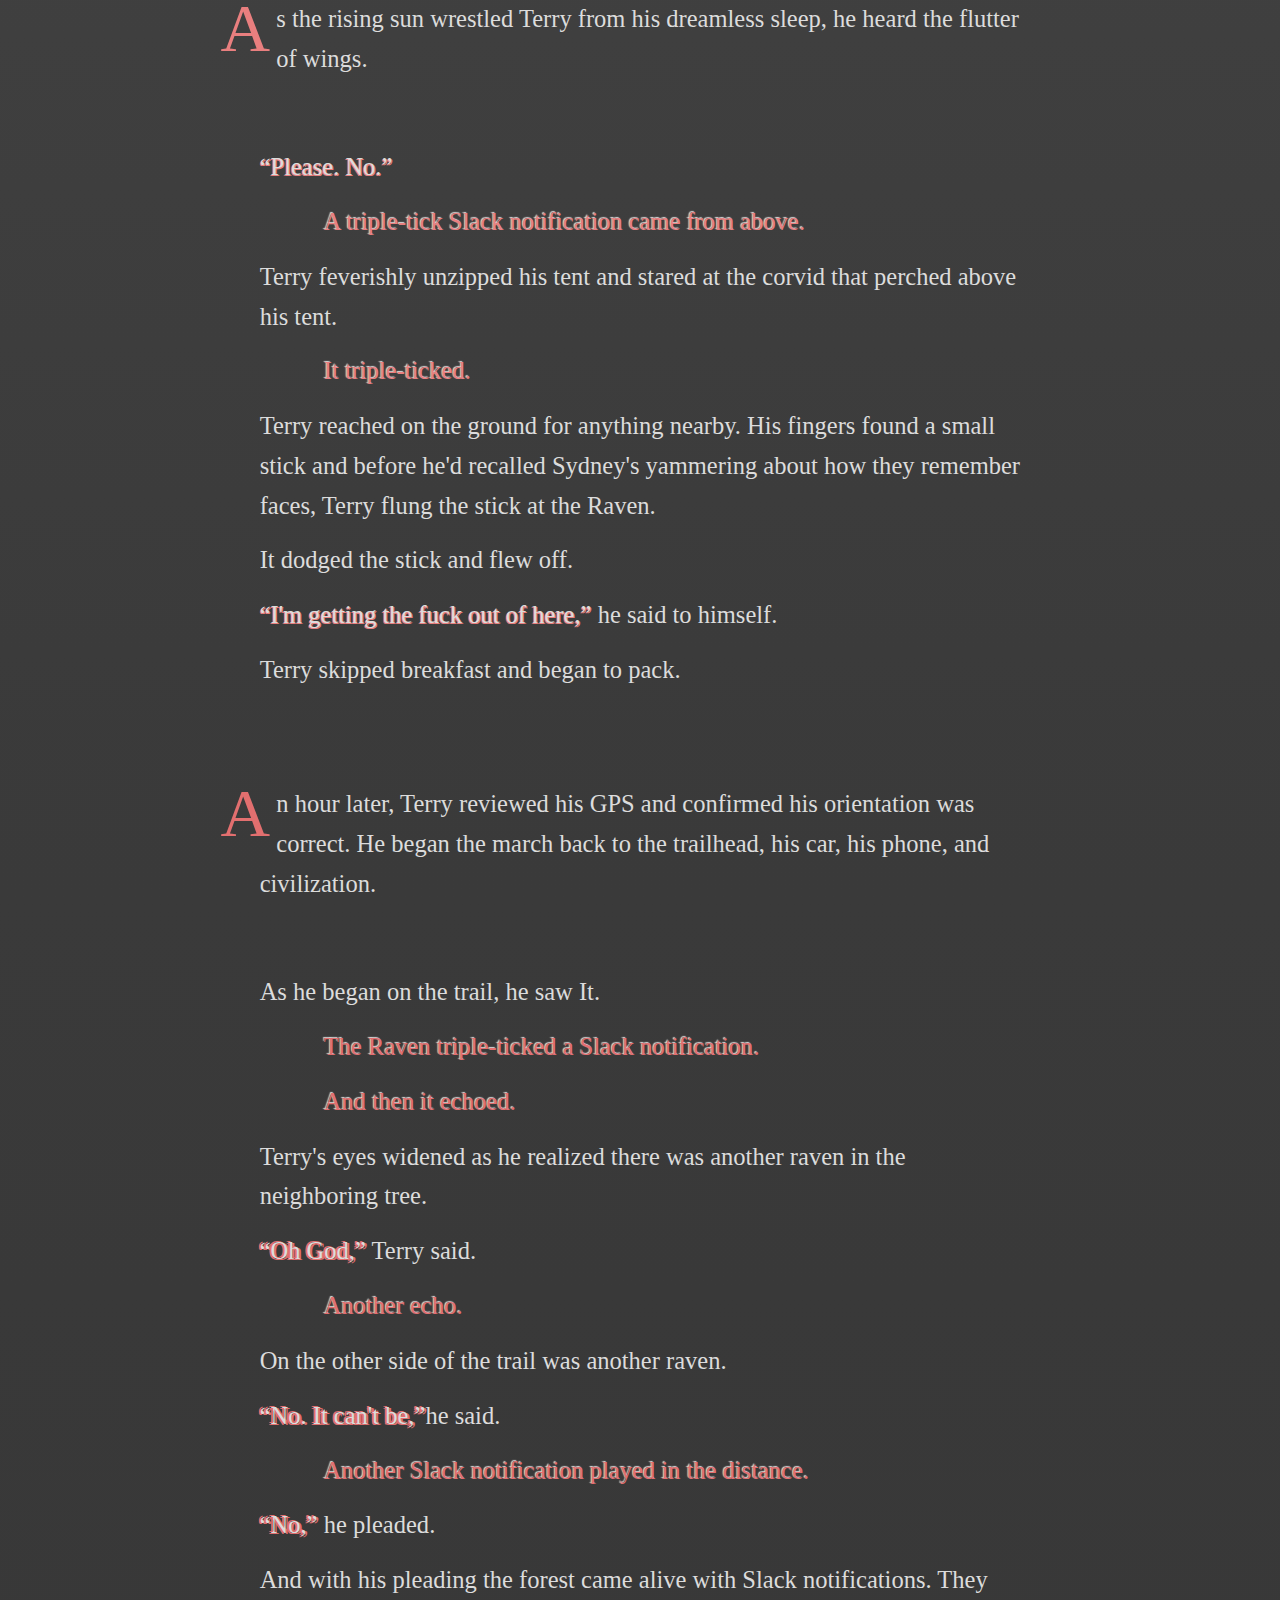
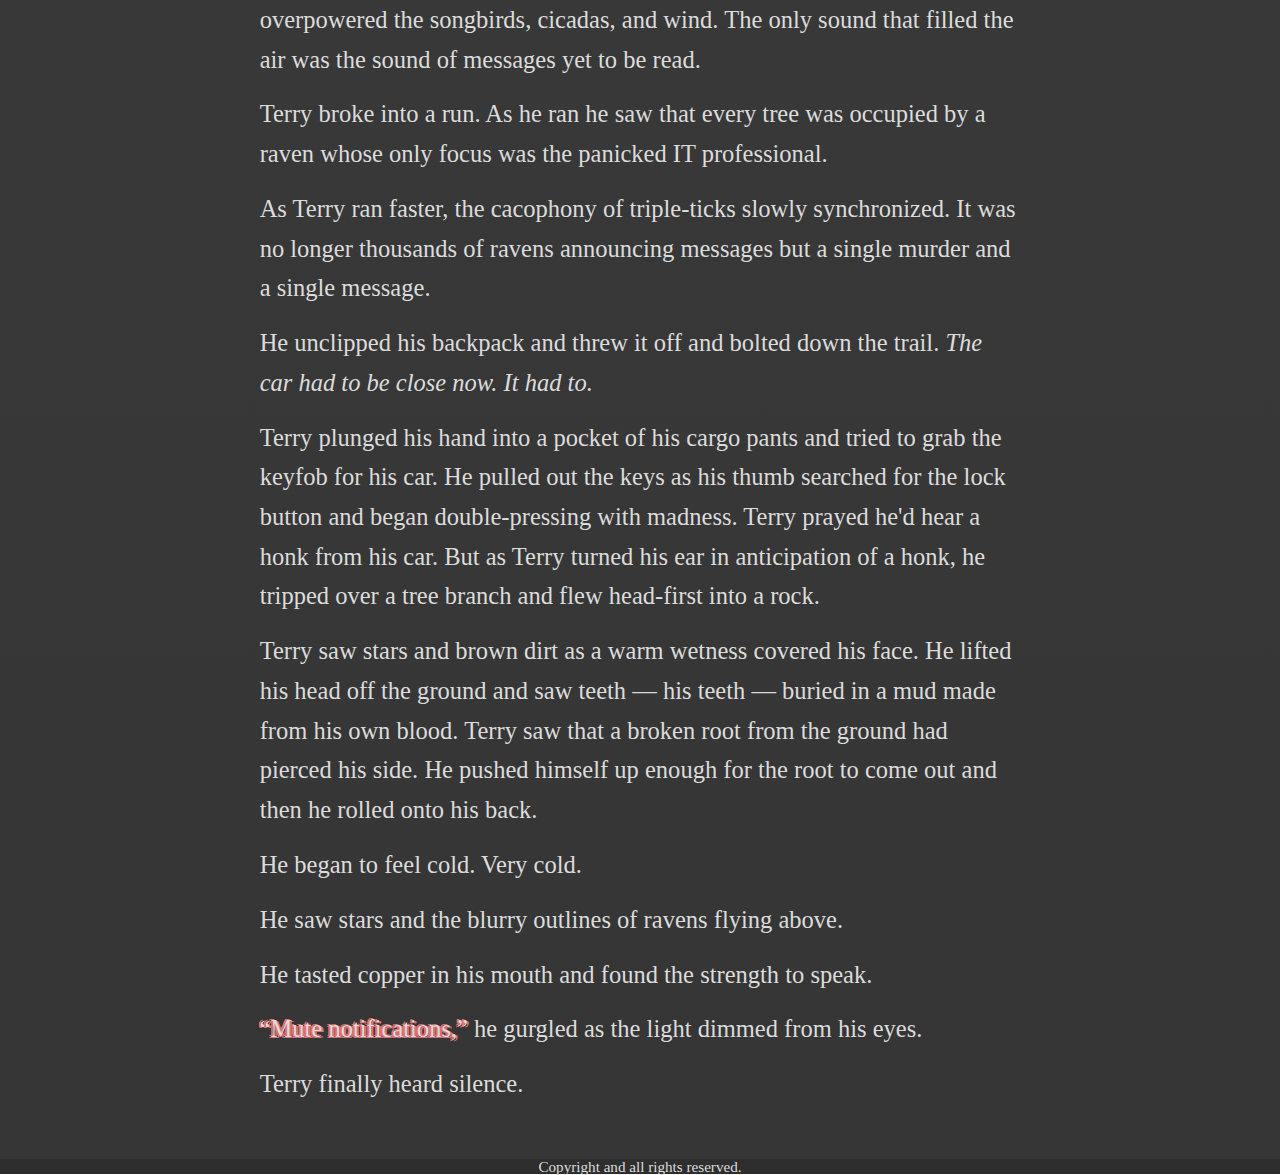
<file: offline/index.html>
<!DOCTYPE html>
<html lang="en">
    <head>
        <meta charset="utf-8">
        <meta name="viewport" content="width=device-width, initial-scale=1">
        <title>Offline | A short story | Frank M. Taylor</title>
        <link rel="stylesheet" href="/assets/main.css" />
        <link rel="stylesheet" href="/assets/offline.css" />

        <!-- Google tag (gtag.js) -->
        <script async src="https://www.googletagmanager.com/gtag/js?id=G-2Q5PYZMC2J"></script>
        <script>
        window.dataLayer = window.dataLayer || [];
        function gtag(){dataLayer.push(arguments);}
        gtag('js', new Date());

        gtag('config', 'G-2Q5PYZMC2J');
        </script>

    </head>
    <body>
        <header class="g-header">
            <hgroup class="g-header__group">
                <h1 class="g-header__title">Offline</h1>
                <p class="g-header__author">By Frank M. Taylor</p>
                <script data-name="BMC-Widget" data-cfasync="false" src="https://cdnjs.buymeacoffee.com/1.0.0/widget.prod.min.js" data-id="paceaux" data-description="Support me on Buy me a coffee!" data-message="Moar dream juice plz" data-color="#e26f6f" data-position="Right" data-x_margin="12" data-y_margin="12"></script>

            </hgroup>
        </header>
        <main class="main">
            <section class="story">
                <article class="story__part story__part--1">
                    <p>Terry awoke from his sleep. Birds chirped. Off in the distance some woodland creatures scurried about.</p>
                    <p>He stared at the ceiling of his one-person tent for a few minutes as he contemplated his day and week ahead.</p>
                    <p>More than anything, he looked forward to the next several days of disconnection. His backpack carried food, water, cooking gear, and a solar charger for his GPS navigation. A few other oddities &mdash; but that was it.</p>
                    <p>Cell service was a two-mile hike to the east. His phone was another mile and a half, buried in the center console of his car, all the way back at the trailhead. He was a long way from technology.</p>
                    <p>Terry smiled. <q>I'm free,</q> he thought to himself. It felt nice.</p>
                    <p>He laid on his back a few more minutes before convincing himself to start his day.</p>
                    </article>
                <article class="story__part story__part--2">
                    <p>Breakfast was fantastic. He didn't care that the bacon was burnt and ashy. It didn't bother him at all that the eggs were a little runny. Even the coffee tasted better &mdash; the smoke from the fire blended with his coffee grounds in a peculiar way that no five-dollar-cup-with-a-three-dollar-tip could pull off.</p>
                    <p>Everything was great. The wind gently brushed the trees as birds chattered quietly amongst themselves. <q>There's peace out here,</q> he thought to himself.</p>
                    <p>Then a bird flew down and perched on a branch just a few feet over his tent.</p>
                    <p>Terry turned and looked. It was a raven.</p>
                    <p>He knew it was a raven, too. It was big; bigger than any of the city crows. The branch even flexed a little bit under its weight. Its curved beak pointed at the fire and the fluffy chest put off an air of importance.</p>

                    <p>Terry remembered Sydney talking all about ravens the night of the launch. A year's worth of work packed into 5 months, all ending with a product where the customers were only mildly furious that everything changed.</p>
                    <p>Her talk of the ravens was incessant. She couldn't stop sharing facts: Researchers needed masks when they studied them because they remembered faces. Ravens had funerals. They could sound like humans. They were as smart as a seven year old. They used tools and even cooperated with wolves.</p>
                    <p>Terry figured the raven-talk was Sydney's way of coping with idiotic bosses who wanted idiotic features and expected the engineering team to react and respond at all hours of the day (or night). Birds were her escape from the madness; the woods were his.</p>
                    <p><q>Hi there,</q> Terry said as he smiled at the raven.</p>
                    <p>It stared back at him.</p>
                    <p>Terry scooped a small spoonful of his eggs and placed them gently on the ground under the Raven.</p>
                    <p>He stared up at it again and asked, <q>friends?</q></p>
                    <p class="story__dialog--raven">It responded.</p>
                </article>
                <article class="story__part story__part--3">
                    <p>An hour later, Terry was still shocked. </p>
                    <p>The Raven hadn't spoken. Not words, at least. It responded with ticks. But not just any ticks. It was the triple-tick that Terry heard dozens of times a day when he received a Slack notification. </p>
                    <p>The Raven had responded with a Slack notification.</p>
                    <p><q>No way,</q> Terry finally said, breaking the long pause.</p>
                    <p class="story__dialog--raven">It triple-ticked again.</p>
                    <p>Terry stared at it.</p>
                    <p><q>Even the pitch is the same,</q> he thought to himself. "How?"</p>
                    <p>It stared at him.</p>
                    <p><q>I need&hellip;a break. I need a reset,</q> he thought.</p>
                    <p>Terry loaded up his small day pack with some snacks. He tossed in a bottle of water, grabbed his GPS, and set off on the trail.</p>
                    <p><q>I have to be hallucinating this. This can't be real,</q> he assured himself.</p>
                </article>
                <article class="story__part story__part--4">
                    <p>Four miles from basecamp Terry gazed out over a lake and breathed in the forest air. The two hour walk was worth it; it was beautiful.  He admired the slow moving clouds that offered him a respite from the sun.</p>
                    <p>And then he heard it again. </p>
                    <p class="story__dialog--raven">The Notification.</p>
                    <p>The triple-tick came from behind his left shoulder.</p>
                    <p>He cautiously turned around and saw It.</p>
                    <p>It stared at him.</p>
                    <p>Terry stared back.</p>
                    <p class="story__dialog--raven">It triple-ticked again.</p>
                    <p><q>No way. No frickin' way,</q> he thought.</p>
                    <p>Terry forced a smile and a friendly wave to the Raven. <q>I can't be hearing this. It's in my head. I didn't hear it the whole walk. I just need to walk.</q></p>
                    <p>Terry looked at his GPS , confirmed his bearings, and walked toward basecamp.</p>

                </article>
                <article class="story__part story__part--5">
                    <p>Terry anxiously scanned his campsite for the Raven. </p>
                    <p>It was there, standing on one of the rocks that formed his fire pit.</p>
                    <p><q>Don't&hellip;</q> he tried to say, but he was interrupted by the triple-tick.</p>
                    <p>It stared at him.</p>
                    <p>He stared back.</p>
                    <p class="story__dialog--raven">It triple-ticked again.</p>
                    <p><q>This has to be in my head,</q> he said to himself.</p>
                    <p>The Raven flew off and disappeared into the trees.</p>
                    <p>Terry breathed a sigh of relief.</p>

                    </article>
                <article class="story__part story__part--6">
                    <p>Dinner was peaceful. Terry had brought a frozen steak and it'd thawed over the day. Though a bit smokier than anything he had at home, it was delicious. The cup of rice had finished filling his belly. The flask of bourbon brought the relaxation he'd been seeking all day.</p>
                    <p>The night was peaceful. Cicadas sang their songs, the night time birds sang theirs, and the world was whole.</p>
                    <p>He stared at the fire and reflected on his last few months: The late nights and early mornings. The code that would &mdash; or wouldn't &mdash; compile. The tests that constantly failed, the pipelines that wouldn't build. The product managers constantly asking for changes.</p>
                    <p>As his eyes followed the flickers of the flames, they caught something reflective on the other side of the fire.</p>
                    <p>An eye.</p>
                    <p>Around that eye was the profile of a raven's head.</p>
                    <p>It was looking at something in the forest.</p>
                    <p>And then It turned its head to face Terry.</p>
                    <p class="story__dialog--raven">And triple-clicked a Slack notification.</p>
                    <p>Terry felt his whole body tense up. He felt his jaw tighten and his ears started to ring again.</p>
                    <p class="story__dialog--raven">It triple-clicked again.</p>
                    <p><q>Please. Stop.</q></p>
                    <p class="story__dialog--raven">It spoke another notification.</p>
                    <p><q>Please?</q></p>
                    <p>Another notification.</p>
                    <p><q>Seriously. Please. Please?</q></p>
                    <p class="story__dialog--raven">It triple-ticked again.</p>
                    <p>Terry took two more swigs from his flask, got up, and went to his tent.</p>
                    <p>The Raven never moved. Its head followed his path to the tent and continued to stare.</p>
                    <p>Terry zipped up his tent, wrapped a shirt around his head, and slept.</p>
                </article>
                <article class="story__part story__part--7">
                    <p>As the rising sun wrestled Terry from his dreamless sleep, he heard the flutter of wings.</p>
                    <p><q>Please. No.</q></p>
                    <p class="story__dialog--raven">A triple-tick Slack notification came from above.</p>
                    <p>Terry feverishly unzipped his tent and stared at the corvid that perched above his tent.</p>
                    <p class="story__dialog--raven">It triple-ticked.</p>
                    <p>Terry reached on the ground for anything nearby. His fingers found a small stick and before he'd recalled Sydney's yammering about how they remember faces, Terry flung the stick at the Raven.</p>
                    <p>It dodged the stick and flew off.</p>
                    <p><q>I'm getting the fuck out of here,</q> he said to himself.</p>
                    <p>Terry skipped breakfast and began to pack.</p>

                </article>
                <article class="story__part story__part--8">

                    <p>An hour later, Terry reviewed his GPS and confirmed his orientation was correct. He began the march back to the trailhead, his car, his phone, and civilization.</p>
                    <p>As he began on the trail, he saw It.</p>
                    <p class="story__dialog--raven">The Raven triple-ticked a Slack notification.</p>
                    <p class="story__dialog--raven">And then it echoed.</p>
                    <p>Terry's eyes widened as he realized there was another raven in the neighboring tree.</p>
                    <p><q>Oh God,</q> Terry said.</p>
                    <p class="story__dialog--raven">Another echo.</p>
                    <p>On the other side of the trail was another raven.</p>
                    <p><q>No. It can't be,</q>he said.</p>
                    <p class="story__dialog--raven">Another Slack notification played in the distance.</p>
                    <p><q>No,</q> he pleaded.</p>
                    <p class="story__dialog--ravens">And with his pleading the forest came alive with Slack notifications. They overpowered the songbirds, cicadas, and wind. The only sound that filled the air was the sound of messages yet to be read.</p>
                    <p>Terry broke into a run. As he ran he saw that every tree was occupied by a raven whose only focus was the panicked IT professional.</p>
                    <p>As Terry ran faster, the cacophony of triple-ticks slowly synchronized. It was no longer thousands of ravens announcing messages but a single murder and a single message.</p>
                    <p>He unclipped his backpack and threw it off and bolted down the trail. <i>The car had to be close now. It had to.</i></p>
                    <p>Terry plunged his hand into a pocket of his cargo pants and tried to grab the keyfob for his car. He pulled out the keys as his thumb searched for the lock button and began double-pressing with madness. Terry prayed he'd hear a honk from his car. But as Terry turned his ear in anticipation of a honk, he tripped over a tree branch and flew head-first into a rock.</p>
                    <p>Terry saw stars and brown dirt as a warm wetness covered his face. He lifted his head off the ground and saw teeth &mdash; his teeth &mdash; buried in a mud made from his own blood. Terry saw that a broken root from the ground had pierced his side. He pushed himself up enough for the root to come out and then he rolled onto his back.</p>
                    <p>He began to feel cold. Very cold.</p>
                    <p>He saw stars and the blurry outlines of ravens flying above.</p>
                    <p>He tasted copper in his mouth and found the strength to speak.</p>
                    <p><q>Mute notifications,</q> he gurgled as the light dimmed from his eyes.</p>
                    <p>Terry finally heard silence.</p>

                </article>

            </section>
        </main>
        <footer class="g-footer">
            <small>Copyright and all rights reserved.</small>
        </footer>
    </body>

</html>
</file>
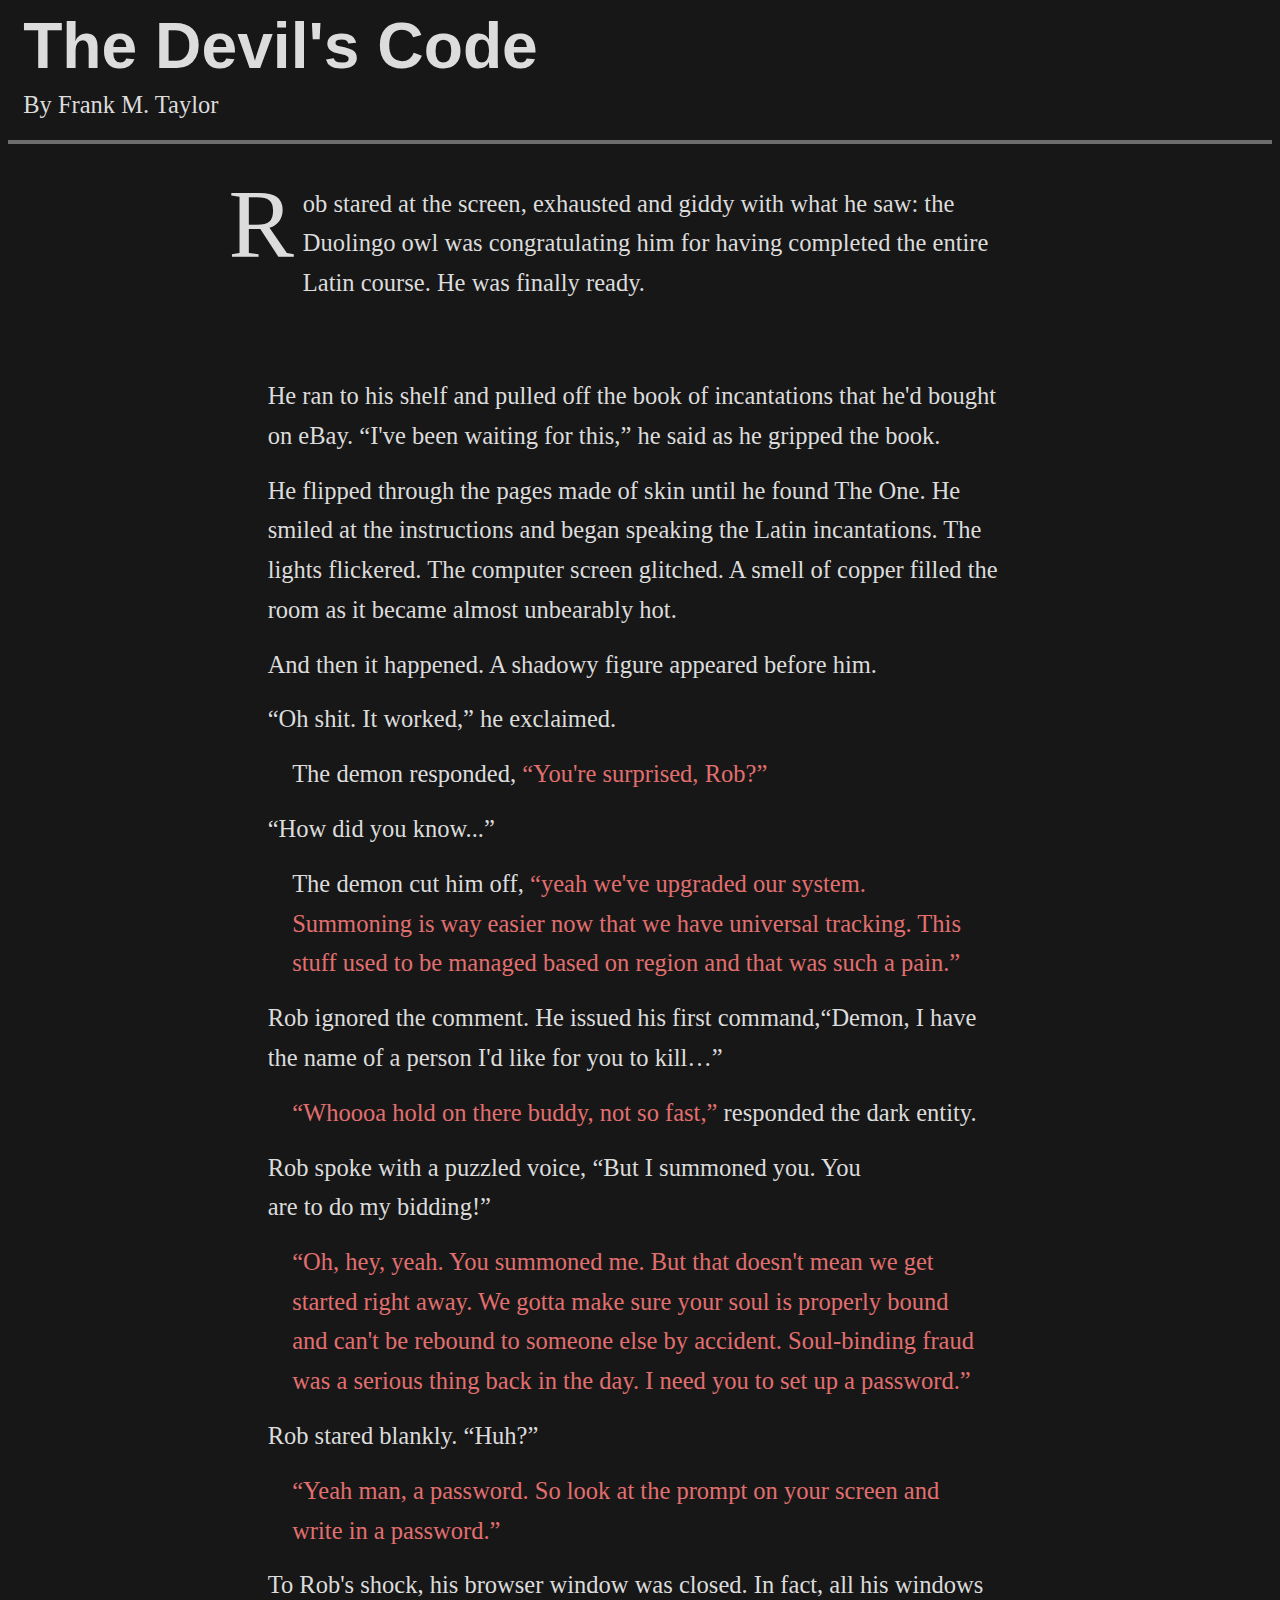
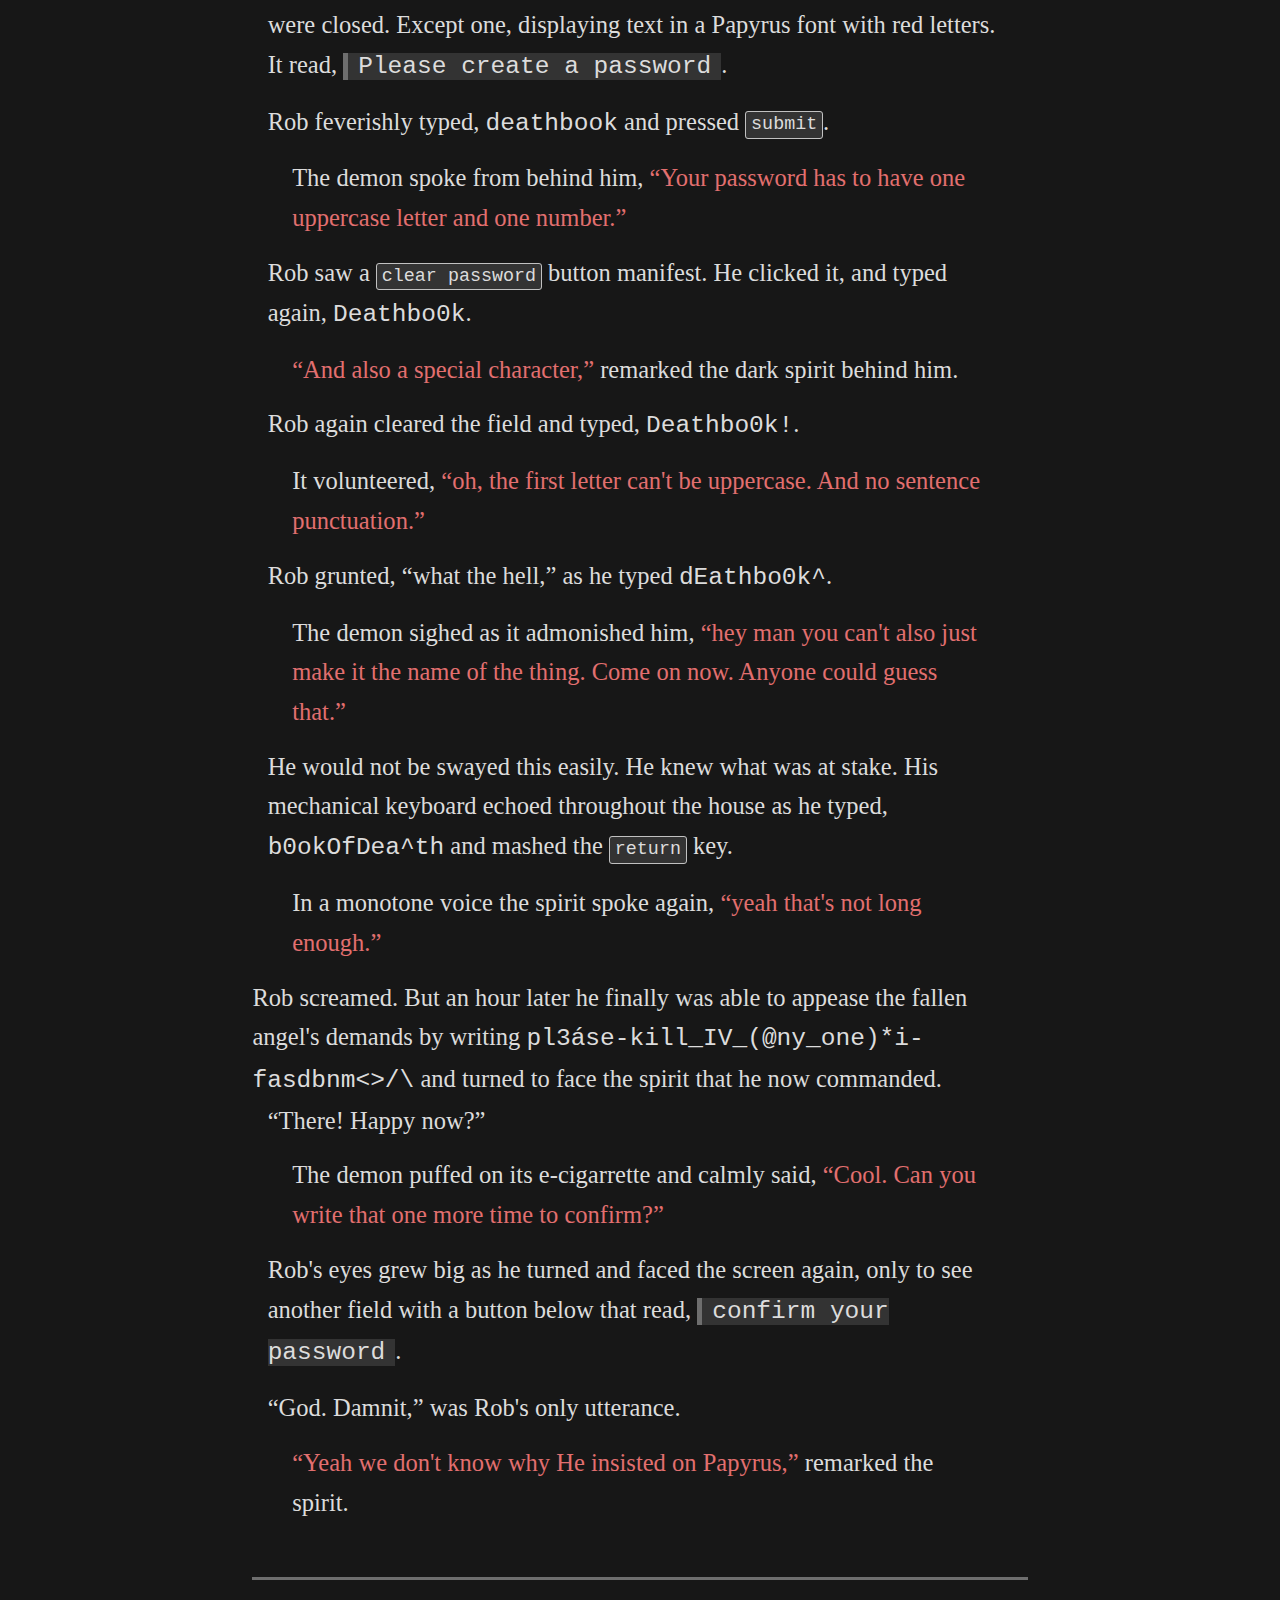
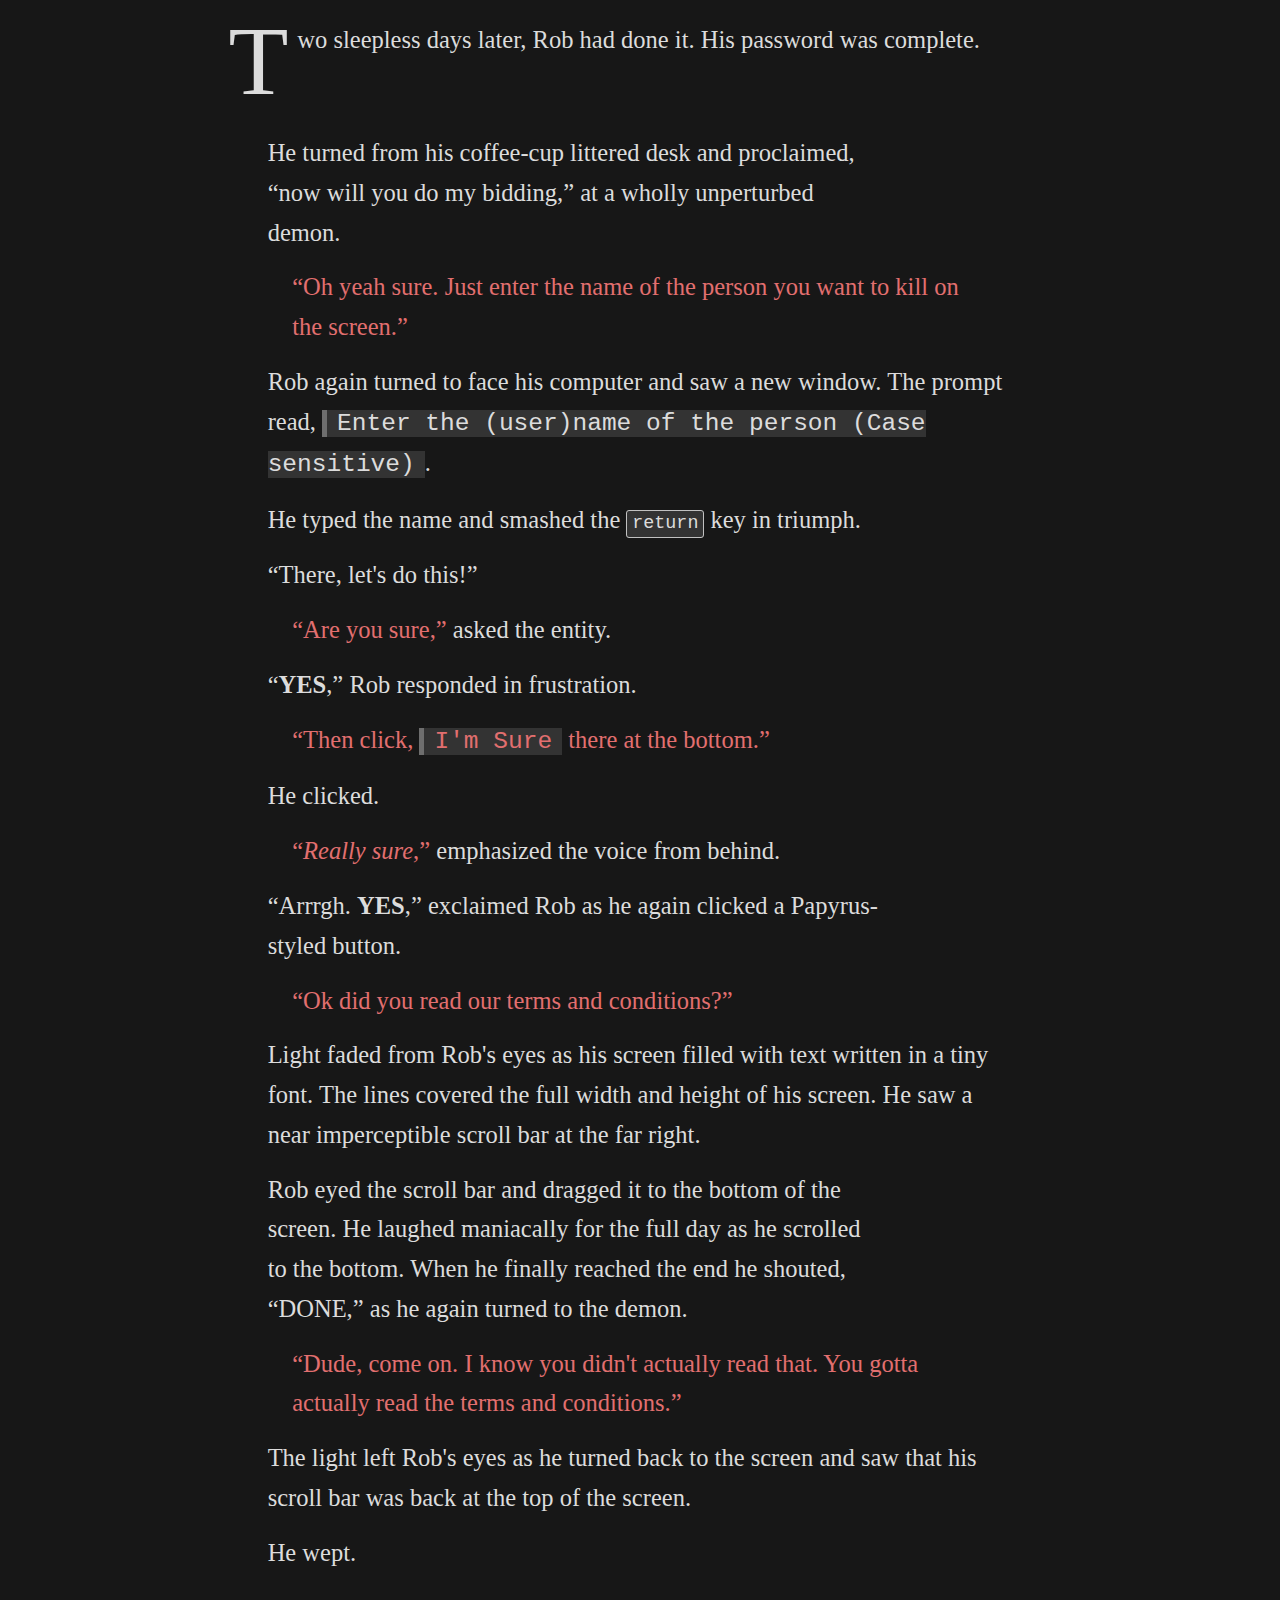
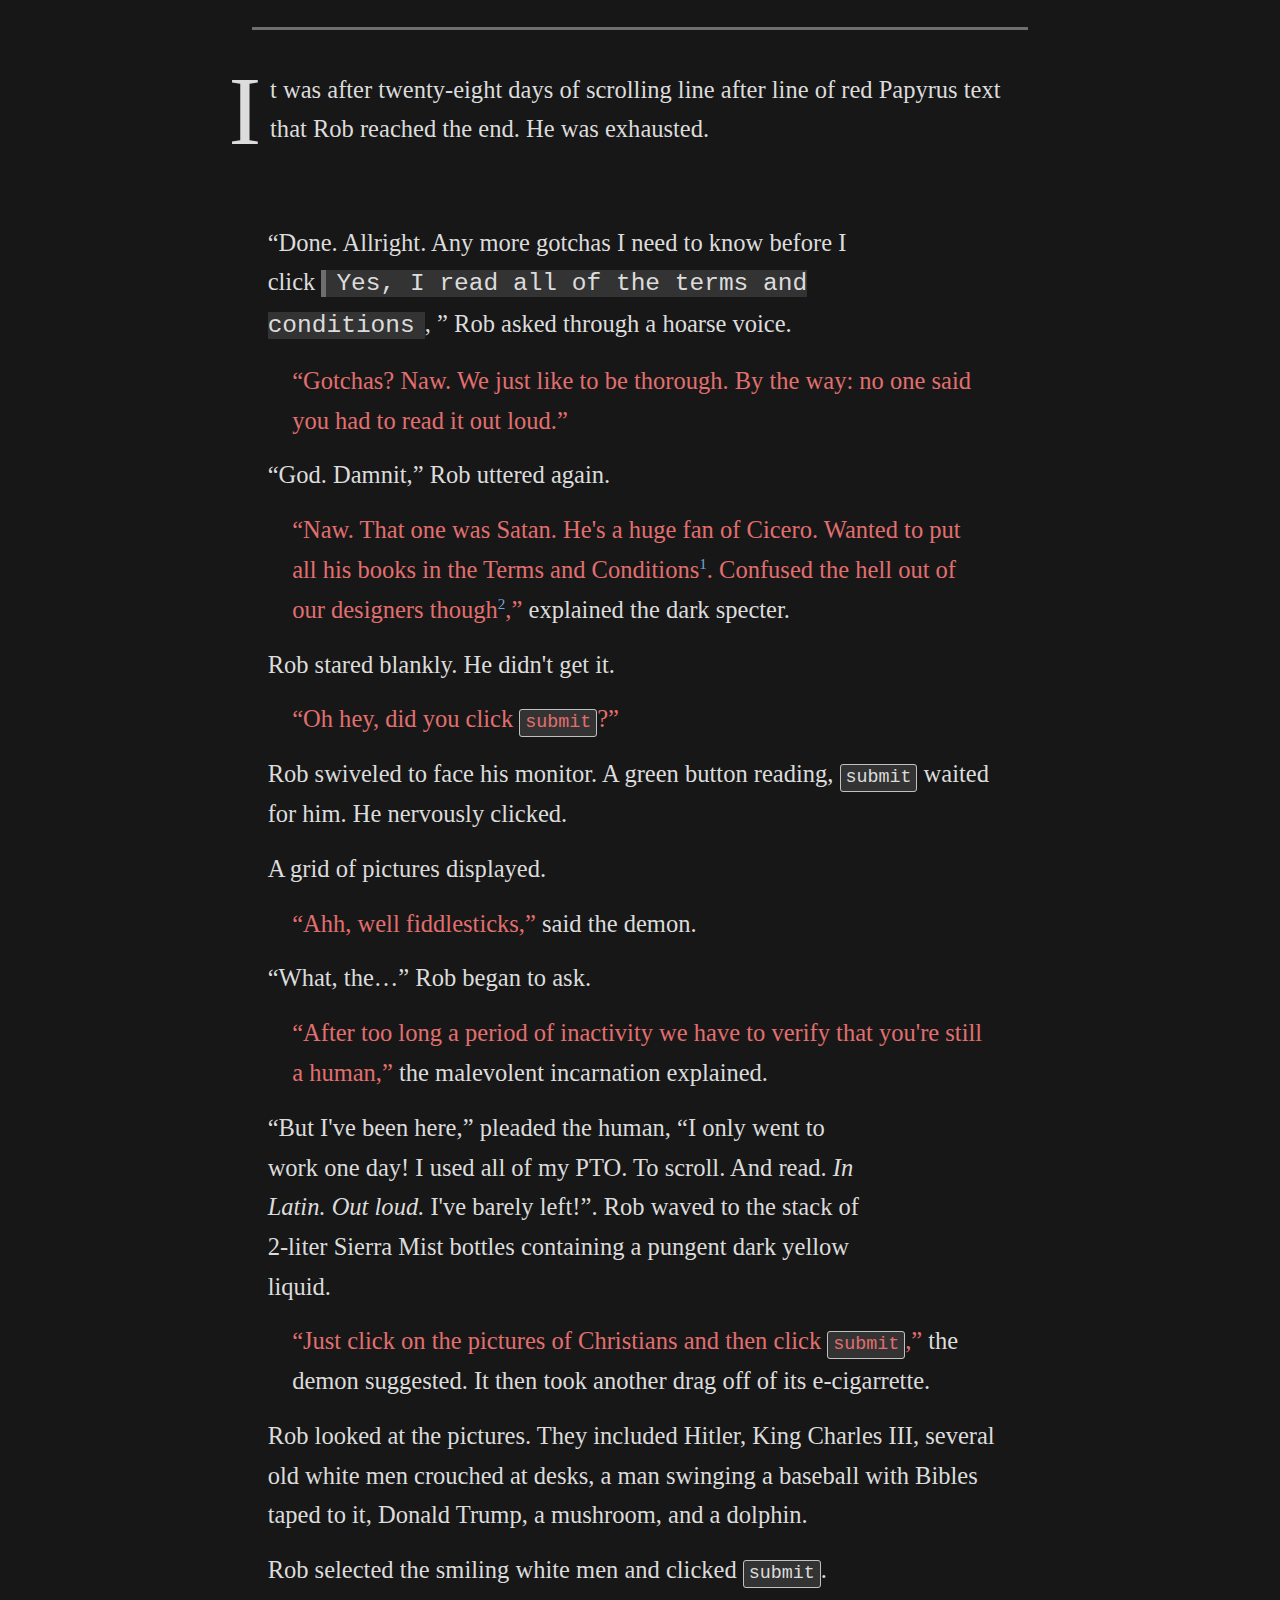
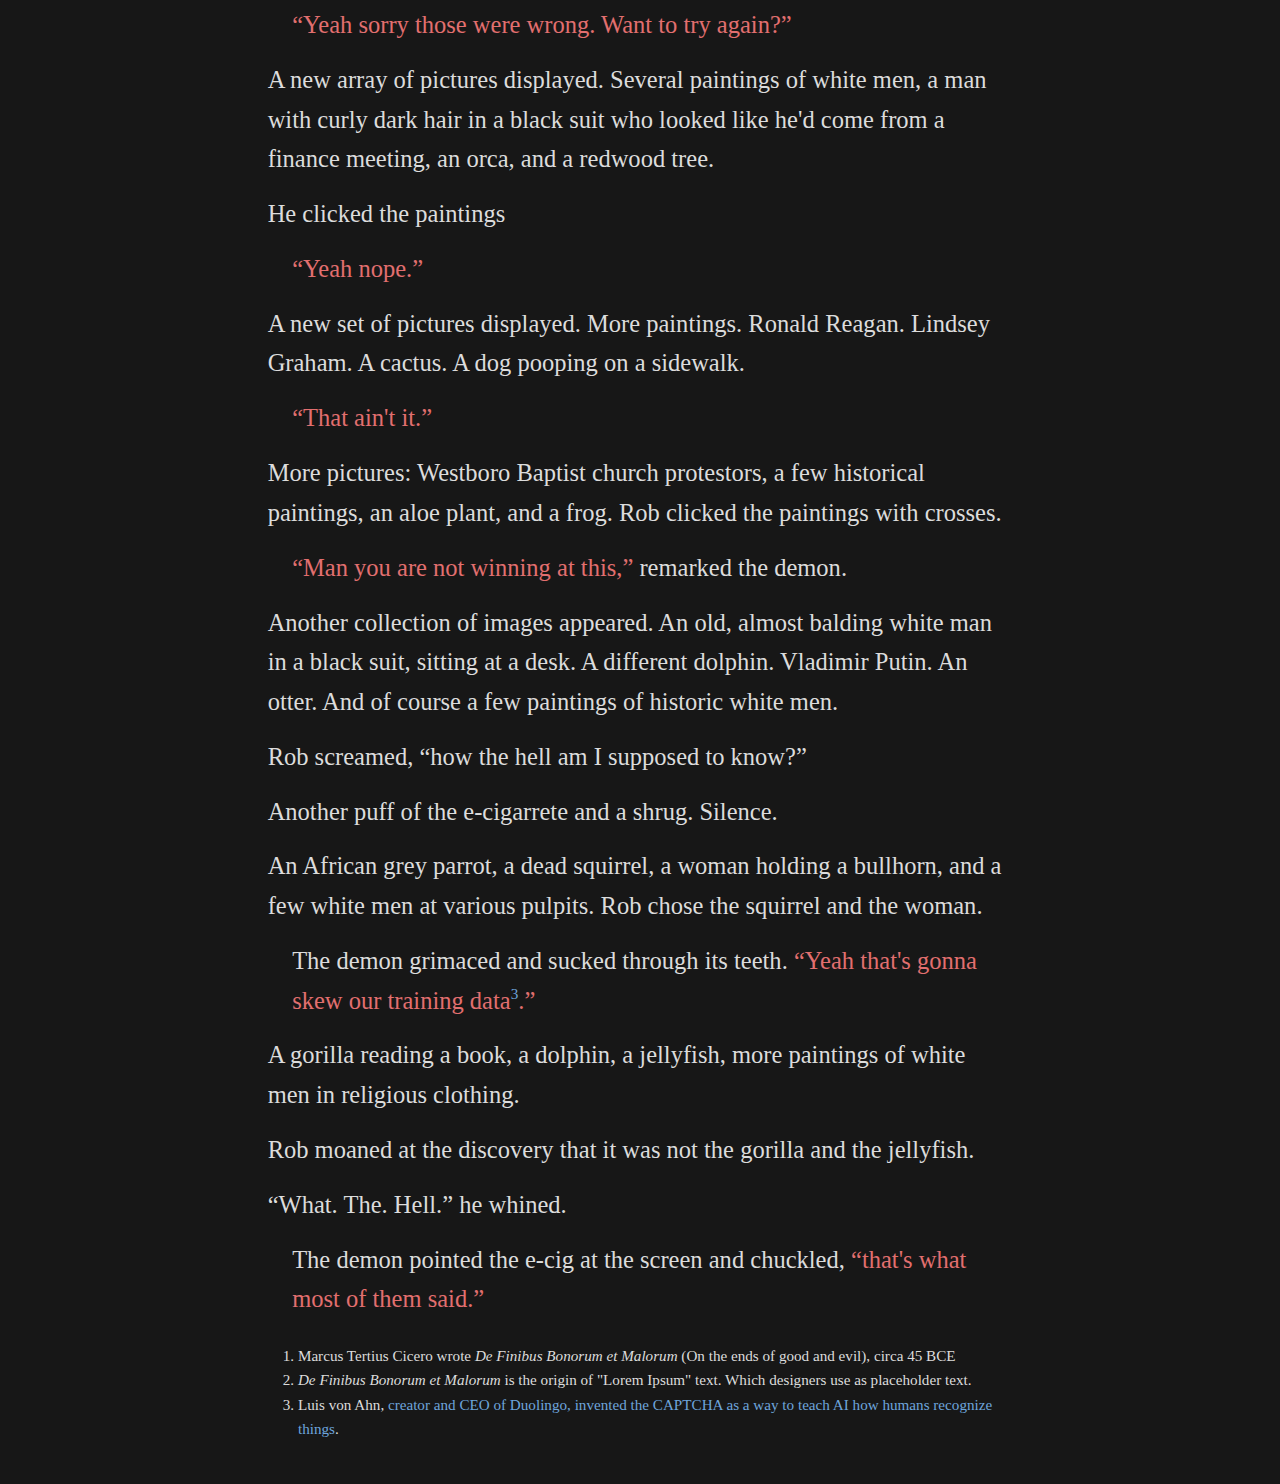
<file: the-devils-code/index.html>
<!DOCTYPE html>
<html lang="en">
    <head>
        <title>The Devil's Code | A short story | Frank M. Taylor</title>
        <link rel="stylesheet" href="/assets/main.css" />
        <link rel="stylesheet" href="/assets/devils-code.css" />

        <!-- Google tag (gtag.js) -->
        <script async src="https://www.googletagmanager.com/gtag/js?id=G-2Q5PYZMC2J"></script>
        <script>
        window.dataLayer = window.dataLayer || [];
        function gtag(){dataLayer.push(arguments);}
        gtag('js', new Date());

        gtag('config', 'G-2Q5PYZMC2J');
        </script>

    </head>
    <body>
        <header class="g-header">
            <hgroup class="g-header__group">
                <h1 class="g-header__title">The Devil's Code</h1>
                <p class="g-header__author">By Frank M. Taylor</p>
                <script data-name="BMC-Widget" data-cfasync="false" src="https://cdnjs.buymeacoffee.com/1.0.0/widget.prod.min.js" data-id="paceaux" data-description="Support me on Buy me a coffee!" data-message="Moar dream juice plz" data-color="#e26f6f" data-position="Right" data-x_margin="12" data-y_margin="12"></script>

            </hgroup>
        </header>
        <main class="main">
            <section class="story">
                <article class="story__part story__part--1">
                    <p>Rob stared at the screen, exhausted and giddy with what he saw: the Duolingo owl was congratulating him for having completed the entire Latin course. He was finally ready. </p>
                    <p>He ran to his shelf and pulled off the book of incantations that he'd bought on eBay. <q>I've been waiting for this,</q> he said as he gripped the book. </p>
                    <p>He flipped through the pages made of skin until he found The One. He smiled at the instructions and began speaking the Latin incantations. The lights flickered. The computer screen glitched. A smell of copper filled the room as it became almost unbearably hot. </p>
                    <p>And then it happened. A shadowy figure appeared before him.</p>
                    <p class="story__dialog story__dialog--rob"><q>Oh shit. It worked,</q> he exclaimed.</p>
                    <p class="story__dialog story__dialog--demon">The demon responded, <q>You're surprised, Rob?</q></p>
                    <p class="story__dialog story__dialog--rob"><q>How did you know...</q></p>
                    <p class="story__dialog story__dialog--demon">The demon cut him off, <q>yeah we've upgraded our system. Summoning is way easier now that we have universal tracking. This stuff used to be managed based on region and that was such a pain.</q></p>
                    <p>Rob ignored the comment. He issued his first command,<q>Demon, I have the name of a person I'd like for you to kill&hellip;</q></p>
                    <p class="story__dialog story__dialog--demon"><q>Whoooa hold on there buddy, not so fast,</q> responded the dark entity. </p>
                    <p class="story__dialog story__dialog--rob">Rob spoke with a puzzled voice, <q>But I summoned you. You are to do my bidding!</q></p>
                    <p class="story__dialog story__dialog--demon"><q>Oh, hey, yeah. You summoned me. But that doesn't mean we get started right away. We gotta make sure your soul is properly bound and can't be rebound to someone else by accident. Soul-binding fraud was a serious thing back in the day. I need you to set up a password.</q></p>
                    <p class="story__dialog story__dialog--rob">
                    Rob stared blankly. <q>Huh?</q>
                    </p>
                    <p class="story__dialog story__dialog--demon">
                    <q>Yeah man, a password. So look at the prompt on your screen and write in a password.</q>
                    </p>
                    <p>
                    To Rob's shock, his browser window was closed. In fact, all his windows were closed. Except one, displaying text in a Papyrus font with red letters. It read, <samp>Please create a password</samp>.
                    </p>
                    <p>
                    Rob feverishly typed, <code>deathbook</code> and pressed <kbd>submit</kbd>. 
                    </p>

                    <p class="story__dialog story__dialog--demon"">
                    The demon spoke from behind him, <q>Your password has to have one uppercase letter and one number.</q>
                    </p>

                    <p>
                    Rob saw a <kbd>clear password</kbd> button manifest. He clicked it, and typed again, <code>Deathbo0k</code>.
                    </p>

                    <p class="story__dialog story__dialog--demon"">
                    <q>And also a special character,</q> remarked the dark spirit behind him. 
                    </p>

                    <p>
                    Rob again cleared the field and typed, <code>Deathbo0k!</code>.
                    </p>

                    <p class="story__dialog story__dialog--demon">
                    It volunteered, <q>oh, the first letter can't be uppercase. And no sentence punctuation.</q>
                    </p>

                    <p class="story__dialog story__dialog--rob">
                    Rob grunted, <q>what the hell,</q> as he typed <code>dEathbo0k^</code>.
                    </p>

                    <p class="story__dialog story__dialog--demon">
                    The demon sighed as it admonished him, <q>hey man you can't also just make it the name of the thing. Come on now. Anyone could guess that.</q>
                    </p>

                    <p>
                    He would not be swayed this easily. He knew what was at stake. His mechanical keyboard echoed throughout the house as he typed, <code>b0okOfDea^th</code> and mashed the <kbd>return</kbd> key. 
                    </p>

                    <p class="story__dialog story__dialog--demon">
                    In a monotone voice the spirit spoke again, <q>yeah that's not long enough.</q>
                    </p>

                    Rob screamed. But an hour later he finally was able to appease the fallen angel's demands by writing <code>pl3áse-kill_IV_(@ny_one)*i-fasdbnm<>/\</code> and turned to face the spirit that he now commanded. 

                    <p class="story__dialog story__dialog--rob">
                    <q>There! Happy now?</q>
                    </p>

                    <p class="story__dialog story__dialog--demon">
                    The demon puffed on its e-cigarrette and calmly said, <q>Cool. Can you write that one more time to confirm?</q>
                    </p>
                    <p>
                    Rob's eyes grew big as he turned and faced the screen again, only to see another field with a button below that read, <samp>confirm your password</samp>.
                    </p>
                    <p>
                    <q>God. Damnit,</q> was Rob's only utterance. 
                    </p>
                    <p class="story__dialog story__dialog--demon">
                    <q>Yeah we don't know why He insisted on Papyrus,</q> remarked the spirit. 
                    </p>
                    </article>
                    <article class="story__part story__part--2">
                    <p>
                        Two sleepless days later, Rob had done it. His password was complete. 
                    </p>
                    <p class="story__dialog story__dialog--rob">
                        He turned from his coffee-cup littered desk and proclaimed, <q>now will you do my bidding,</q> at a wholly unperturbed demon. 

                    </p>
                    <p class="story__dialog story__dialog--demon">
<q>Oh yeah sure. Just enter the name of the person you want to kill on the screen.</q>

                    </p>
                    <p>
Rob again turned to face his computer and saw a new window. The prompt read, <samp>Enter the (user)name of the person (Case sensitive)</samp>.

                    </p>
                    <p>
He typed the name and smashed the <kbd>return</kbd> key in triumph. 

                    </p>
                    <p class="story__dialog story__dialog--rob">
<q>There, let's do this!</q>
                    </p>
                    <p class="story__dialog story__dialog--demon">
<q>Are you sure,</q> asked the entity. 
                    </p>
                    <p class="story__dialog story__dialog--rob">
<q><strong>YES</strong>,</q> Rob responded in frustration.
                    </p>
                    <p class="story__dialog story__dialog--demon">
<q>Then click, <samp>I'm Sure</samp> there at the bottom.</q>
                    </p>
                    <p>
He clicked. 
                    </p>
                    <p class="story__dialog story__dialog--demon">
<q><em>Really sure</em>,</q> emphasized the voice from behind.

                    </p>
                    <p class="story__dialog story__dialog--rob">
<q>Arrrgh. <b>YES</b>,</q> exclaimed Rob as he again clicked a Papyrus-styled button. 
                    </p>
                    <p class="story__dialog story__dialog--demon">
<q>Ok did you read our terms and conditions?</q>

                    </p>
                    <p>
Light faded from Rob's eyes as his screen filled with text written in a tiny font. The lines covered the full width and height of his screen. He saw a near imperceptible scroll bar at the far right.
                    </p>
                    <p class="story__dialog story__dialog--rob">
Rob eyed the scroll bar and dragged it to the bottom of the screen.  He laughed maniacally for the full day as he scrolled to the bottom. When he finally reached the end he shouted, <q>DONE,</q> as he again turned to the demon. 

                    </p>
                    <p class="story__dialog story__dialog--demon">
<q>Dude, come on. I know you didn't actually read that. You gotta actually read the terms and conditions.</q>

                    </p>
                    <p>
The light left Rob's eyes as he turned back to the screen and saw that his scroll bar was back at the top of the screen.

                    </p>
                    <p>
He wept. 

                    </p>
                </article>
                <article class="story__part story__part--3">
                    <p>It was after twenty-eight days of scrolling line after line of red Papyrus text that Rob reached the end. He was exhausted.</p>
                    <p class="story__dialog story__dialog--rob"><q>Done. Allright. Any more gotchas I need to know before I click <samp>Yes, I read all of the terms and conditions</samp>, </q> Rob asked through a hoarse voice. </p>
                    <p class="story__dialog story__dialog--demon"><q>Gotchas? Naw. We just like to be thorough. By the way: no one said you had to read it out loud.</q></p>
                    <p class="story__dialog story__dialog--rob"><q>God. Damnit,</q> Rob uttered again. </p>
                    <p class="story__dialog story__dialog--demon"><q>Naw. That one was Satan. He's a huge fan of Cicero. Wanted to put all his books in the Terms and Conditions<sup><a href="#source-1">1</a></sup>. Confused the hell out of our designers though<sup><a href="#source-2">2</a></sup>,</q> explained the dark specter.</p>
                    <p>Rob stared blankly.  He didn't get it.</p>
                    <p class="story__dialog story__dialog--demon"><q>Oh hey, did you click <kbd>submit</kbd>?</q></p>
                    <p>Rob swiveled to face his monitor. A green button reading, <kbd>submit</kbd> waited for him. He nervously clicked. </p>
                    <p>A grid of pictures displayed.</p>
                    <p class="story__dialog story__dialog--demon"><q>Ahh, well fiddlesticks,</q> said the demon.</p>
                    <p class="story__dialog story__dialog--rob"><q>What, the&hellip;</q> Rob began to ask. </p>
                    <p class="story__dialog story__dialog--demon"><q>After too long a period of inactivity we have to verify that you're still a human,</q> the malevolent incarnation explained. </p>
                    <p class="story__dialog story__dialog--rob"><q>But I've been here,</q> pleaded the human, <q>I only went to work one day! I used all of my PTO. To scroll. And read. <em>In Latin. <strong></strong>Out loud.</em> I've barely left!</q>. Rob waved to the stack of 2-liter Sierra Mist bottles containing a pungent dark yellow liquid. </p>
                    <p class="story__dialog story__dialog--demon"><q>Just click on the pictures of Christians and then click <kbd>submit</kbd>,</q> the demon suggested. It then took another drag off of its e-cigarrette.</p>
                    <p>Rob looked at the pictures. They included Hitler,  King Charles III, several old white men crouched at desks, a man swinging a baseball with Bibles taped to it,  Donald Trump, a mushroom, and a dolphin. </p>
                    <p>Rob selected the smiling white men and clicked <kbd>submit</kbd>.</p>
                    <p class="story__dialog story__dialog--demon"><q>Yeah sorry those were wrong. Want to try again?</q></p>
                    <p>A new array of pictures displayed. Several paintings of white men, a man with curly dark hair in a black suit who looked like he'd come from a finance meeting, an orca, and a redwood tree. </p>
                    <p>He clicked the paintings</p>
                    <p class="story__dialog story__dialog--demon"><q>Yeah nope.</q></p>
                    <p>A new set of pictures displayed. More paintings. Ronald Reagan. Lindsey Graham. A cactus. A dog pooping on a sidewalk.</p>
                    <p class="story__dialog story__dialog--demon"><q>That ain't it.</q></p>
                    <p>More pictures: Westboro Baptist church protestors, a few historical paintings, an aloe plant, and a frog. Rob clicked the paintings with crosses. </p>
                    <p class="story__dialog story__dialog--demon"><q>Man you are not winning at this,</q> remarked the demon. </p>
                    <p>Another collection of images appeared.  An old, almost balding white man in a black suit, sitting at a desk. A different dolphin. Vladimir Putin. An otter. And of course a few paintings of historic white men. </p>
                    <p class="story__dialog story__dialog--rob">Rob  screamed, <q>how the hell am I supposed to know?</q></p>
                    <p>Another puff of the e-cigarrete and a shrug. Silence.</p>
                    <p>An African grey parrot, a dead squirrel, a woman holding a bullhorn, and a few white men at various pulpits. Rob chose the squirrel and the woman. </p>
                    <p class="story__dialog story__dialog--demon">The demon grimaced and sucked through its teeth. <q>Yeah that's gonna skew our training data<sup><a href="#source-3">3</a></sup>.</q></p>
                    <p>A gorilla reading a book, a dolphin, a jellyfish, more paintings of white men in religious clothing.</p>
                    <p>Rob moaned at the discovery that it was not the gorilla and the jellyfish. </p>
                    <p class="story__dialog story__dialog--rob"><q>What. The. Hell.</q> he whined. </p>
                    <p class="story__dialog story__dialog--demon">The demon pointed the e-cig at the screen and chuckled, <q>that's what most of them said.</q></p>
                    <footer class="story__partFooter">
                        <ol class="story__partNotes">
                            <li id="source-1" class="story__partNote">
                                <p>
                                    Marcus Tertius Cicero wrote <i lang="la">De Finibus Bonorum et Malorum</i> (On the ends of good and evil), circa 45 BCE
                                </p>
                            </li>
                            <li id="source-2" class="story__partNote">
                                <p>
                                    <i>De Finibus Bonorum et Malorum</i> is the origin of "Lorem Ipsum" text. Which designers use as placeholder text.
                                </p>
                            </li>
                            <li id="source-3" class="story__partNote">
                                <p>
                                    Luis von Ahn, <a href="https://www.ted.com/talks/luis_von_ahn_massive_scale_online_collaboration" rel="noopener" target="_blank">creator and CEO of Duolingo, invented the CAPTCHA as a way to teach AI how humans recognize things</a>. 
                                </p>
                            </li>
                        </ol>
                    </footer>
                </article>
            </section>
        </main>
        <footer class="g-footer">
            <small>Copyright and all rights reserved.</small>
        </footer>
    </body>

</html>
</file>
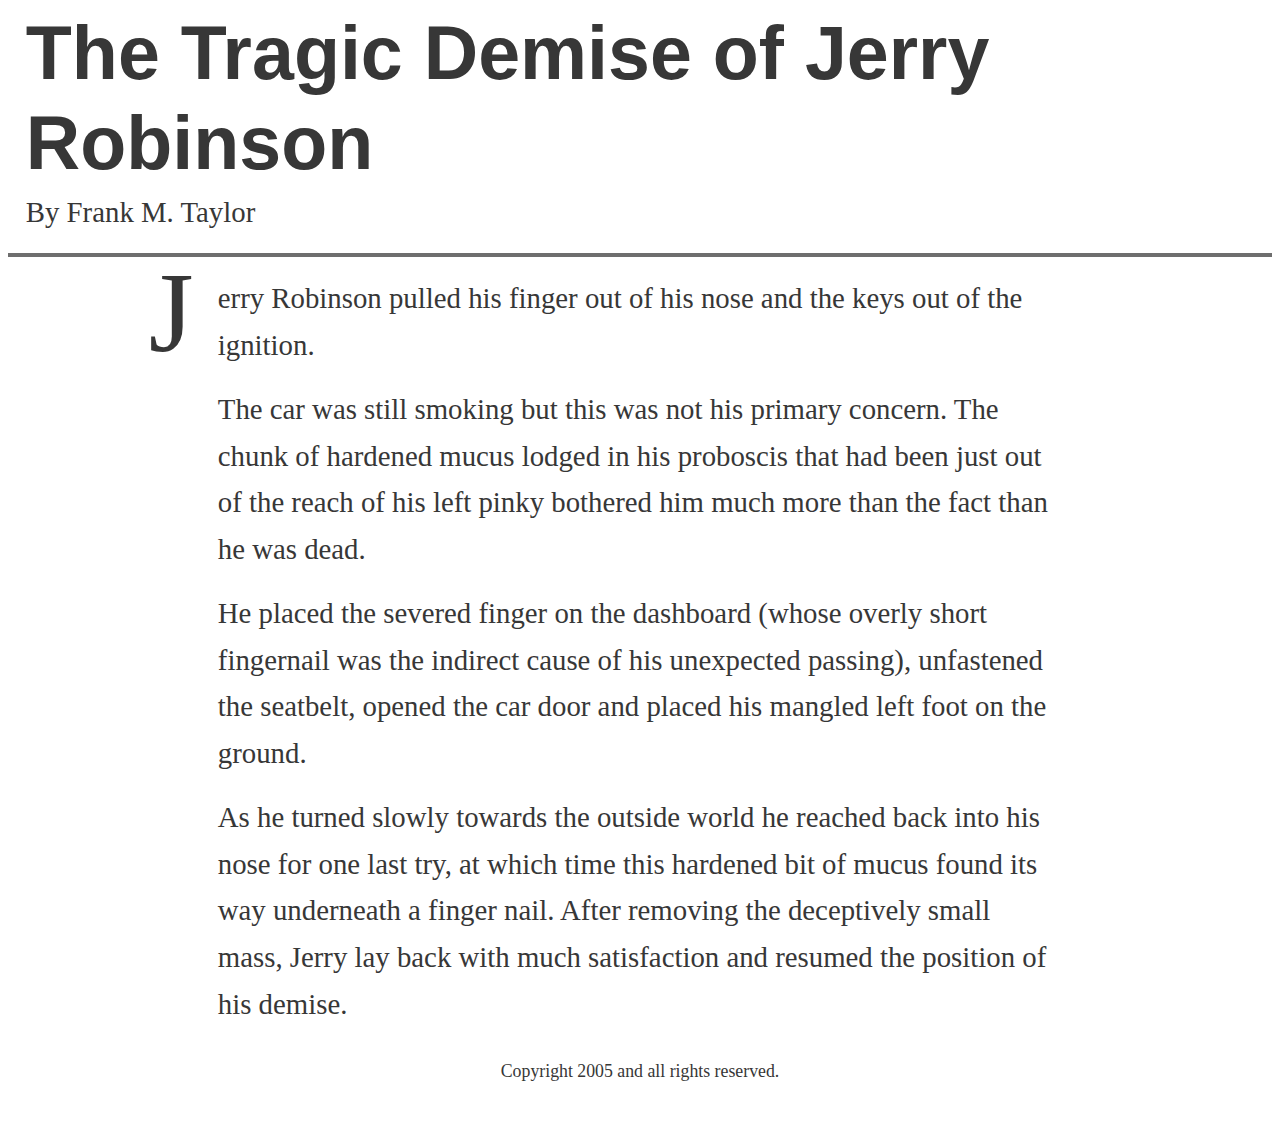
<file: the-tragic-demise-of-jerry-robinson/index.html>
<!DOCTYPE html>
<html lang="en">
    <head>
        <title>The Tragic Demise of Jerry Robinson | An extremely short story | Frank M. Taylor </title>
        <link rel="stylesheet" href="/assets/main.css" />
        <link rel="stylesheet" href="/assets/tragic-demise.css" />

        <!-- Google tag (gtag.js) -->
        <script async src="https://www.googletagmanager.com/gtag/js?id=G-2Q5PYZMC2J"></script>
        <script>
        window.dataLayer = window.dataLayer || [];
        function gtag(){dataLayer.push(arguments);}
        gtag('js', new Date());

        gtag('config', 'G-2Q5PYZMC2J');
        </script>

    </head>
    <body>
        <header class="g-header">
            <hgroup class="g-header__group">
                <h1 class="g-header__title">The Tragic Demise of Jerry Robinson</h1>
                <p class="g-header__author">By Frank M. Taylor</p>
                <script data-name="BMC-Widget" data-cfasync="false" src="https://cdnjs.buymeacoffee.com/1.0.0/widget.prod.min.js" data-id="paceaux" data-description="Support me on Buy me a coffee!" data-message="Fuel my fears" data-color="#555555" data-position="Right" data-x_margin="18" data-y_margin="50"></script>

            </hgroup>
        </header>
        <main class="main">
            <section class="story">
                <article class="story__part story__part--1">
                    <p>Jerry Robinson pulled his finger out of his nose and the keys out of the ignition.</p>
                    <p>The car was still smoking but this was not his primary concern. The chunk of hardened mucus lodged in his proboscis that had been just out of the reach of his left pinky bothered him much more than the fact than he was dead.</p>
                    <p>He placed the severed finger on the dashboard (whose overly short fingernail was the indirect cause of his unexpected passing), unfastened the seatbelt, opened the car door and placed his mangled left foot on the ground. </p>
                        <p>As he turned slowly towards the outside world he reached back into his nose for one last try, at which time this hardened bit of mucus found its way underneath a finger nail. After removing the deceptively small mass, Jerry lay back with much satisfaction and resumed the position of his demise.</p>
                    </article>
                </section>
            </main>
              <footer class="g-footer">
            <small>Copyright 2005 and all rights reserved.</small>
        </footer>
    </body>
</html>
</file>
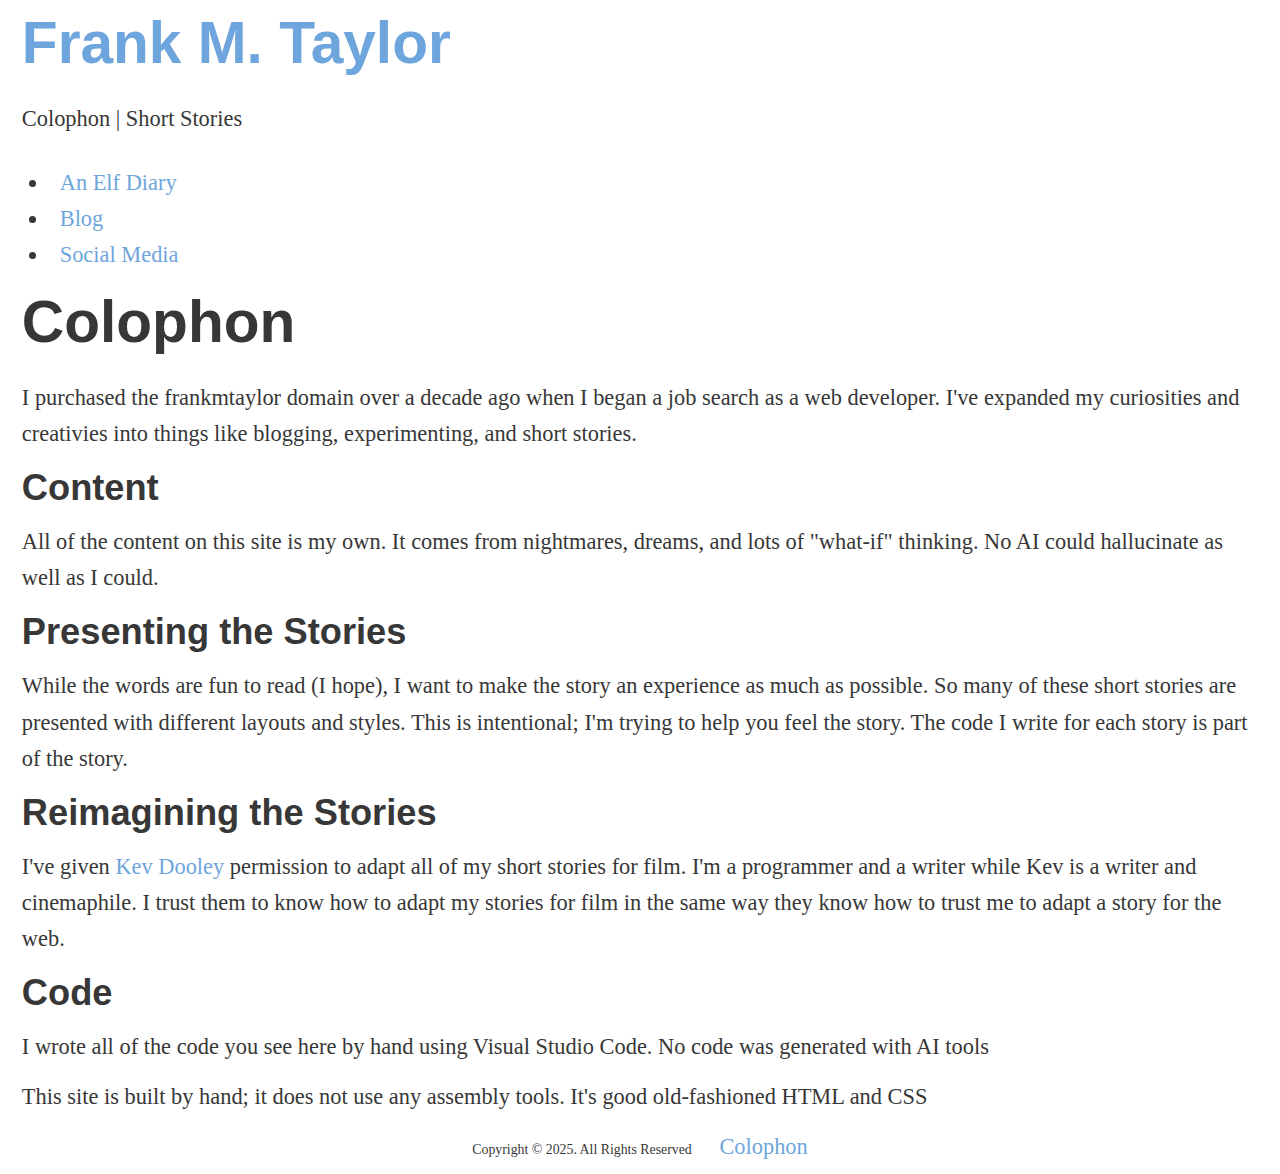
<file: colophon.html>
<!DOCTYPE html>
<html lang="en">

<head>
    <title>Colophon | Short Stories</title>
    <link rel="stylesheet" href="assets/main.css" />
    <link rel="stylesheet" href="assets/landing.css" />

    <!-- Google tag (gtag.js) -->
    <script async src="https://www.googletagmanager.com/gtag/js?id=G-2Q5PYZMC2J"></script>
    <script>
        window.dataLayer = window.dataLayer || [];
        function gtag() { dataLayer.push(arguments); }
        gtag('js', new Date());

        gtag('config', 'G-2Q5PYZMC2J');
    </script>

</head>

<body>
    <header class="g-header">
        <hgroup class="g-header__hgroup">
            <h1 class="g-header__title"><a class="g-header__titleLink" href="/">Frank M. Taylor</a></h1>
            <p class="g-header__subtitles">
                Colophon | Short Stories
            </p>
        </hgroup>
        <aside class="links g-header__links">
            <ul class="links__list">
                <li class="links__listItem">
                    <a href="https://anelfdiary.com/" class="links__listItemLink">An Elf Diary</a>
                </li>
                <li class="links__listItem">
                    <a href="https://blog.frankmtaylor.com" class="links__listItemLink">Blog</a>
                </li>
                <li class="links__listItem">
                    <a href="https://paceaux.com" class="links__listItemLink">Social Media</a>
                </li>
            </ul>
        </aside>
    </header>
    <main class="g-main">
<section class="">
    <header class="s-header">
        <h1 class="s-header__title">Colophon</h1>
        <p>I purchased the frankmtaylor domain over a decade ago when I began a job search as a web developer. I've expanded my curiosities and creativies into things like blogging, experimenting, and short stories.</p>

    </header>
    <article>
        <h2>Content</h2>
        <p>All of the content on this site is my own. It comes from nightmares, dreams, and lots of "what-if" thinking. No AI could hallucinate as well as I could.</p>
        <h2>Presenting the Stories</h2>
        <p>While the words are fun to read (I hope), I want to make the story an experience as much as possible. So many of these short stories are presented with different layouts and styles. This is intentional; I'm trying to help you feel the story. The code I write for each story is part of the story. </p>
        <h2>Reimagining the Stories</h2>
        <p>I've given <a href="https://kevindooley.com/">Kev Dooley</a> permission to adapt all of my short stories for film. I'm a programmer and a writer while Kev is a writer and cinemaphile. I trust them to know how to adapt my stories for film in the same way they know how to trust me to adapt a story for the web.</p>
        <h2>Code</h2>
        <p>I wrote all of the code you see here by hand using Visual Studio Code. No code was generated with AI tools</p>
        <p>This site is built by hand; it does not use any assembly tools. It's good old-fashioned HTML and CSS</p>

    </article>
</section>
    </main>

    <footer class="g-footer" role="contentinfo">
        <p class="g-footer__legal"> <small>Copyright © <time class="js-copyright-time" datetime="2025">2025</time>. All
                Rights Reserved</small>
        </p>
        <p class="g-footer__links"><a class="g-footer__link" href="/colophon.html">Colophon</a> </p>
    </footer>
</body>

</html>
</file>
<file: assets/main.css>
:root {
/*===== 
    #Color #Palette #Variables
    Variables follow convention found here: https://codepen.io/paceaux/pen/XdxQza
    Color is a dark, dark gray rgb (55, 55, 55). All grays and base line styles are multiples of this
    Using a "base value", all colors are a multiple of 55
=====*/
    --colorNeutralDarker: rgb(55,55,55);                    /*base:           #373737;    hsl(22%, 22%, 22%) */
    --colorNeutralDark: rgb(110,110,110);                   /*  base * 2:  #6e6e6e;      hsl(0, 0%, 43%) */
    --colorNeutral: rgb(165,165,165);                       /* base * 3:   #a5a5a5;      hsl(0, 0%, 65%) */
    --colorNeutralLight: rgb(192.5,192.5,192.5);            /*base * 3.5: #c1c1c1;      hsl(0, 0%, 75%) */
    --colorNeutralLighter: rgb(220,220,220);                /*  base * 4:    #dcdcdc;       hsl(0, 0%, 86%) */
    --colorCool: rgb(110,165,220);                          /*   #6ea5dc; hsl(210, 61%, 65%);  */
    --colorCoolDarker: rgb(110,165,193);                    /* #6ea5c1;  hsl (200,40%,59%) */

/*===== 
    #Color #Link #Border #Variables
    Variables follow convention found here: https://gist.github.com/paceaux/8638765e747f5bd6387b721cde99e066#sassscssstylus-naming
=====*/
    --baseTextColor: var(--colorNeutralDarker);
    --baseEditorialTextColor: var(--colorNeutralDark);
    --baseLinkColor: var(--colorCool);
    --baseLinkColorHover: var(--colorCoolDarker);
    --baseInlineBorderColor: var(--colorNeutralLight);

    --baseTextLineColor: var(--baseTextColor);
    --alertTextLineColor: rgb(255, 0, 0);

    --baseQuoteBackgroundColor: 165, 165, 165, ;

/*===== 
    #LineHeight #Variables
=====*/
    --baseLineHeight: 1.618;
    --smallLineHeight: 1.2;

/*===== 
    #Body #Size #Paragraph #content-flow #Variables
=====*/
    --biggestTextSize:  1.3em;
    --biggerTextSize: 1.2em;
    --bigTextSize: 1.1em;
    --baseTextSize: 1em;
    --smallTextSize: .8em;
    --smallerTextSize: .75em;
    --smallestTextSize: .618em;

/*===== 
    #Heading #Title #Size #Variables
    The small title sizes use the big text sizes; so they overlap
    They're here, though, so that, if desired, we can deviate and not have them overlap
=====*/
    --biggestTitleSize: 2.617924em; /* (16 x 1.618) x 1.618 */
    --bigTitleSize: 1.618em;
    --baseTitleSize: 1.5em;
    --smallTitleSize: var(--biggestTextSize);
    --smallerTitleSize: var(--biggerTextSize);
    --smallestTitleSize: var(--bigTextSize);

/*===== 
    #Spacing #Text #Size #Variables
    rem for left-right, for consistent alignment.
    em for top/bottom, so the spacing is relative to font-size  
=====*/
    --bigSpacingHorizontal: 1.618rem;
    --baseSpacingHorizontal: .618rem;

    --bigSpacingVertical: 1.618em;
    --baseSpacingVertical: .618em;

/*===== 
    #Font #FontFamilies #Typeface #Code #Heading #Paragraphs #Variables
    base is meant to be what's applied to the majority of body copy
    title could also be called "headline", but would be  w/ other vars
=====*/
    --baseFontFamily: Georgia, 'Times New Roman', serif;
    --titleFontFamily: Helvetica, Arial, sans-serif;
    --codeFontFamily: monospace;

/*===== 
    #Font #Weight #Variables
    though font-weight ranges from 100 - 900, "normal" is 400 and the ends
         are a difference of 300 .
    So the "est" weights are the extremes, with room to add 
        light, lighter, heavy, heavier. 
    Recommend adding "ultra" if the weight is > 700
=====*/
    --lightestFontWeight: 100;
    --baseFontWeight: 400;
    --heaviestFontWeight: 700;

/*===== 
    #font #style #Variables
    Oblique will use the existing font and put the glyphs at an angle
    Alternate will look for a font labelled with an italic face
    If the browser doesn't have a labelled italic font, it synthesizes oblique
=====*/
    --shiftedFontVoice: oblique 15deg;
    --baseFontVoice: normal;
    --alternateFontVoice: italic;

/*===== 
    #font #quotes #border #Variables
    These are the default quotes for English. Change these quotes-as needed for other languages
    "secondary" quotes are nested quotes. e.g. <blockquote><blockquote>
    the CSS properties 'open-quote', 'close-quote' will use the primary open and primary close quotes listed here
=====*/
    --baseTextQuotes: "\201C""\201D""\2018""\2019"; /*Primary open, primary close, secondary open, secondary close*/
    --baseQuoteBorder: 10px solid var(--colorNeutralLighter);
    --smallQuoteBorder: 5px solid var(--colorNeutralLight);

/*===== 
    #font #text #interactions #Variables
    Interactions could/should include
        idle: not being used, but an indicator that it can be
        interest: a user has shown desire to interact (e.g. hover or focus)
        active: a user is currently interacting
=====*/
    --idleTextLineStyle: dotted;
    --activeTextLineStyle: solid;
    --idleTextDecoration: var(--idleTextLineStyle) underline 2px;
}

html {
    color: var(--baseTextColor);
    font-family: var(--baseFontFamily);
    font-size: calc(.5vw + 1rem); /* the font-size can scale up as the browser window gets larger, but doesn't get hard to read when the browser window shrinks*/
    line-height: var(--baseLineHeight);
}


/*=====
  #Everything
=====*/

h1,
h2,
h3,
h4,
h5,
h6,
p,
ul,
ol,
dl,
pre {
    line-height: var(--baseLineHeight);
    margin: 0 var(--baseSpacingHorizontal);
}


/*=====
  #Headings
=====*/

h1,
h2,
h3,
h4,
h5,
h6 {
    font-family: var(--titleFontFamily);
    font-weight: var(--heaviestFontWeight);
    line-height: var(--smallLineHeight);
    margin-bottom: calc(1.618vmin - 1vmax + .35em); /* increases margin as screen width gets smaller */
}

h1 {
    font-size: var(--biggestTitleSize);
}

h2 {
    font-size: var(--bigTitleSize);
}

h3 {
    font-size: var(--baseTitleSize);
}

h4 {
    font-size: var(--smallTitleSize);
}

h5 {
    font-size: var(--smallerTitleSize);
}

h6 {
    font-size: var(--smallestTitleSize);
}


/*=====
  #Lists
=====*/

ul,
ol,
dl,
menu {
    padding: var(--baseSpacingVertical) var(--baseSpacingHorizontal);
}

li {
    text-indent: -.9em; /*this brings the left text aligned with the text of a <dd> element*/
    line-height: var(--baseLineHeight);
    padding: 0;
    margin: 0 0 0 var(--baseSpacingHorizontal);
}

li {
    list-style-position: inside;
}

nav li,
menu li {
    text-indent: 0;
    list-style-type: none;
    margin: 0;
}

dt {
    text-indent: calc(-1 * var(--baseSpacingHorizontal));
}

dd {
    margin: 0;
    padding: 0 var(--baseSpacingHorizontal);
}


/*=====
  #Paragraphs #Blocks
=====*/

hr {
    color: var(--colorNeutral);
    border-width: .0625em;
    border-style: solid;
    margin: var(--bigSpacingVertical) var(--baseSpacingHorizontal);
}

p,
blockquote {
    line-height: var(--baseLineHeight);
}

p {
    font-size: var(--baseTextSize);
    margin-bottom: var(--baseSpacingVertical);
}

blockquote,
q {
    quotes: var(--baseTextQuotes);
}

blockquote::before,
q::before {
    content: open-quote;
}

/* Credit where it's due:
    https://css-tricks.com/snippets/css/simple-and-nice-blockquote-styling/
*/
blockquote {
    background: rgba(var(--baseQuoteBackgroundColor) 0.15);
    border-left: var(--baseQuoteBorder);
    margin: var(--bigSpacingVertical) var(--baseSpacingHorizontal);
    padding: var(--baseSpacingVertical) var(--baseSpacingHorizontal);
}

blockquote::before,
blockquote::after {
    color: var(--colorNeutralLight);
    font-size: 4em;
    line-height: 0.1em;
    vertical-align: -0.5em;
}

blockquote::before {
    margin-right: var(--baseSpacingHorizontal);
}

blockquote::after {
    content: no-close-quote;
}

q::after {
    content: close-quote;
}


/*=====
  #Content-Flow
=====*/

em,
i,
cite {
    font-style: var(--alternateFontVoice);
}

strong,
b {
    font-weight: var(--heaviestFontWeight);
}

cite {
    display: block;
    text-align: right;
}

small,
sub,
sup {
    font-size: var(--smallestTextSize);
    line-height: 1;
}

sub {
    vertical-align: sub;
}

sup {
    vertical-align: super;
}


/*=====
  #Content-Flow #editorial
=====*/

s,
strike,
del,
ins {
    color: var(--baseEditorialTextColor);
}

s,
strike,
del {
    text-decoration: line-through;
}

ins,
del {
    background-color: rgba(220, 220, 220, 0.25);
}

ins {
    text-decoration: none;
}

/* U is for misspelled words. Invite user to make a correction */
u {
    text-decoration: var(--idleTextDecoration);
    text-decoration-color: var(--alertTextLineColor);
}

/*
mark and selection should be different so user knows which one they've selected.
*/

/* hue: 120, saturation: 44%, lightness: 75%  */
mark {
    background-color: rgba(165, 220, 165, 0.9);
}

/*hue: 180, saturation: 44%, lightness: 75%*/
::selection {
    background-color: rgba(165, 220, 220, 0.9);
}

/* Because mark and selection have same saturation and brightenss, a selected <mark> won't stand out
    A hue between 120 and 180 seems to stand out the best in all colorblind tests, too
    hue: 150, saturation: 44%, lightness: 65%
 */
mark::selection {
    background-color: rgba(126, 205, 166, 0.9);
}

/* dfn and dt both do the same thing: denote a term to be defined */
dfn,
dt {
    font-style: var(--shiftedFontVoice);
    font-weight: var(--heaviestFontWeight);
    text-transform: capitalize;
}

abbr {
    text-transform: uppercase;
    text-decoration: none;
}

/* an abbreviation with a title should invite a user to hover over it*/
abbr[title] {
    text-decoration: var(--idleTextDecoration);
}


/*=====
#Content-flow #Code
=====*/

pre,
code,
var,
samp,
data {
    font-family: var(--codeFontFamily);
}

kbd,
samp,
data {
    background-color: rgba(var(--baseQuoteBackgroundColor) 0.2);
}

kbd {
    font-size: var(--smallerTextSize);
    padding: .25ex .5ex;
    border: 1px solid  var(--baseInlineBorderColor);
    border-radius: 3px;
}

/*Treat samp like a mini blockquote. because basically you're quoting what the computer would do*/
samp,
data {
    padding: 0 10px;
}

var,
data {
    font-style: var(--alternateFontVoice);
}

samp {
    border-left: var(--smallQuoteBorder);
}

pre {
    font-size: var(--smallerTextSize);
    line-height: var(--smallLineHeight);
    padding: var(--baseSpacingVertical) var(--baseSpacingHorizontal);
    border: 1px solid var(--baseInlineBorderColor);
    border-radius: 2px;
    overflow: scroll;
}


/*=====
  #Ruby
=====*/

ruby {
    display: ruby;
    position: relative;
    margin:0 .5ex;
    -webkit-ruby-position: before;
    ruby-position: over;
    ruby-position: before;
}

rtc, rbc {
    font-size: inherit;
    line-height: 1;
    ruby-align: start;
}

rt {
    display: ruby-text;
    font-size: .7em;
}

rt + rt {
    margin-left: .5ex;
}

rtc > bdo {
    display: -webkit-ruby-text-container;
    display: ruby-base-container;
}

/*complex ruby for chrome and Edge*/
/*only FF has "complete" ruby support*/
@supports (ruby-align: left) or ( not (display:ruby-base-container))  {

    ruby {
        display:inline-flex;
        flex-direction: column;
        vertical-align: 1em;
        line-height: 1;
    }

    rtc, rt {
        order: -1;
        flex-grow: 1;
        flex-shrink: 0;
    }

    rtc {
        display: inline-flex;
    }
}

/*Edge fixes*/
@supports  ((ruby-align: left)) {

    rtc {
        justify-content: space-between;
    }

    rt {
        display: inline-flex;
    }
}


/*=====
#Links
=====*/

a {
    color: var(--baseLinkColor);
    text-decoration: none;
    border-bottom: 1px var(--idleTextLineStyle) transparent;
    transition: all .3s ease-in-out;
}

a:hover,
a:focus {
    color: var(--baseLinkColorHover);
    border-color: var(--baseLinkColorHover);
    outline: none;
}

a:active {
    border-style: var(--activeTextLineStyle);
}


/*==========
#Table
==========*/

table {
    font-size:  var(--smallTextSize);
}

caption {
    font-size:  var(--baseTextSize);
    text-transform: capitalize;
    font-style: var(--alternateFontVoice);
}

th, td {
    text-align: left;
    vertical-align: middle;
    line-height: var(--smallLineHeight);
    padding: .4em var(--baseSpacingHorizontal);
}

th {
    font-family: var(--titleFontFamily);
    font-weight: var(--heaviestFontWeight);
    font-size: var(--smallTitleSize); /*treat th in a body as h4*/
}

thead th,
tfoot th {
    font-size: var(--baseTitleSize); /*treat th in header/footer as h3*/
}
</file>
<file: assets/harolds-betrayal.css>
.g-header {
    border-bottom: 4px solid var(--colorNeutralDark);
}

.g-header__title {
    margin-bottom: 0;
}

.g-footer {
    display: flex;
    flex-direction: row;
    justify-content: center;
}

.story {
    margin: 0 1.618rem;
}

@media screen and (min-width: 768px) {
    .story {
        margin: 0 19.1vw;
    }
}
.story__part {
    padding: var(--bigSpacingVertical) 0;
}
.story__part:nth-child(n+2) {
    border-top: 3px solid var(--colorNeutralDark);
}

.story__part p:first-child {
    margin-bottom: 2em;
}

.story__part p:first-child q:first-of-type {
    display: inline-block;
    color: hsl(0, 17%, 39%);
    font-size: var(--baseTitleSize);
    border-left: var(--baseQuoteBorder);
    background: rgba(var(--baseQuoteBackgroundColor) 0.15);
}


.story__part p q {
    font-style: italic;
    color: var(--colorNeutralDark);
}
</file>
<file: assets/it-follows.css>
:root {
/*===== 
    #Color #Palette #Variables
    Variables follow convention found here: https://codepen.io/paceaux/pen/XdxQza
    Color is a dark, dark gray rgb (55, 55, 55). All grays and base line styles are multiples of this
    Using a "base value", all colors are a multiple of 55
=====*/
    --colorNeutralDarkest: rgb(23, 23, 23);
                   /* #6ea5c1;  hsl (200,40%,59%) */

/*===== 
    #Color #Link #Border #Variables
    Variables follow convention found here: https://gist.github.com/paceaux/8638765e747f5bd6387b721cde99e066#sassscssstylus-naming
=====*/
    --baseTextColor: var(--colorNeutralLighter);
    --baseEditorialTextColor: var(--colorNeutralLighter);
    --baseLinkColor: var(--colorCool);
    --baseLinkColorHover: var(--colorCoolDarker);
    --baseInlineBorderColor: var(--colorNeutralLight);


    --baseQuoteBackgroundColor: 165, 165, 165, ;

    --baseFontFamily: Georgia, 'Times New Roman', serif;
    --titleFontFamily: Helvetica, Arial, sans-serif;


/*===== 
    #font #quotes #border #Variables
    These are the default quotes for English. Change these quotes-as needed for other languages
    "secondary" quotes are nested quotes. e.g. <blockquote><blockquote>
    the CSS properties 'open-quote', 'close-quote' will use the primary open and primary close quotes listed here
=====*/
    --baseQuoteBorder: 10px solid var(--colorNeutralDarker);
    --smallQuoteBorder: 5px solid var(--colorNeutralDark);


}

html {
    font-size: clamp(1.2rem, calc(.666vw + 1rem), 39px); /* the font-size can scale up as the browser window gets larger, but doesn't get hard to read when the browser window shrinks*/
}

blockquote,
q {
    quotes: var(--baseTextQuotes);
}

blockquote::before,
q::before {
    content: open-quote;
}

blockquote {
    background: rgba(var(--baseQuoteBackgroundColor) 0.15);
    border-left: var(--baseQuoteBorder);
    margin: var(--bigSpacingVertical) var(--baseSpacingHorizontal);
    padding: var(--baseSpacingVertical) var(--baseSpacingHorizontal);
}

blockquote::before,
blockquote::after {
    color: var(--colorNeutralLight);
    font-size: 4em;
    line-height: 0.1em;
    vertical-align: -0.5em;
}

h1, h2, p, q {
    transition: all .2s ease-in-out;
}

body {
margin: 0;
}

.g-header,
.g-footer {
    background-color: hsla(from var(--colorNeutralDarkest) h s l / .9);
}

.g-header {
    border-bottom: 4px solid var(--colorNeutralDark);
    position: sticky;
    top: 0;
    left: 0;
}

.g-header__title {
    margin-bottom: 0;
}

.g-footer {
    display: flex;
    flex-direction: row;
    justify-content: center;
}

.story {
    scroll-snap-type: y mandatory;
}

.story__part {
    --madness-color: hsl(0, 95.75%, 95.75%);
    padding: var(--bigSpacingVertical) 1.618rem;
    scroll-snap-align: start;
    @media screen and (min-width: 768px) {
        padding-left: 19.1vw;
        padding-right: 19.1vw;
    }

}

.story__part q {
    text-shadow: 1px 1px 0px var(--madness-color);
}

.story__part > p:first-child {
    font-size: var(--largerTextSize);
    margin-bottom: 2.8em;
}


.story__part > p:first-child:first-letter {
    color: var(--madness-color);
    font-size: 2.8em;
    vertical-align: middle;

}

@media screen and (min-width: 768px) {
    .story__part > p:first-child:first-letter {
    float: left;
    line-height: 0.65;
    margin: 0.1em 0.2ex 0.1em -1.6rem
    }
}

.story__dialog--raven {
    margin-left: calc(var(--bigSpacingHorizontal) * 2);
    margin-right: var(--bigSpacingHorizontal);
    color: hsl(0, var(--madness-amount), var(--madness-amount));
    text-shadow: -1px -1px 1px rgb(222,222, 222);
}

.story__part p:has(q) ~ p > q {
    --madness-amount: calc(var(--madness-amount * .90));
}

.story__dialog--demon q {
    color: hsl(0, 66%, 66%);
}

.story__partFooter {
    font-size: var(--smallestTextSize);
}

.story__partNote {
    list-style-position: outside;
    text-indent: 0;
}

.story__partNote p {
    margin: 0;
}

.story__part :target {
    background-color: rgba(255,255, 255, 0.15);
}

.story__part--1 {
    background: linear-gradient(180deg, hsl(from var(--colorNeutralLight) h s 36.9% ) 0%, hsl(from var(--colorNeutralDarker) h s 34.9%) 100%);
}
.story__part--2 {
    --madness-amount: 91.5%;
    --madness-color: hsl(0, var(--madness-amount), var(--madness-amount));
    background: linear-gradient(180deg, hsl(from var(--colorNeutralDarker) h s 34.9%) 0%, hsl(from var(--colorNeutralDarker) h s 32.9%) 100%);
}

.story__part--3 {
    --madness-amount: 87.5%;
    --madness-color: hsl(0, var(--madness-amount), var(--madness-amount));
    background: linear-gradient(180deg, hsl(from var(--colorNeutralDarker) h s 32.9%) 0%, hsl(from var(--colorNeutralDarker) h s 30.9%) 100%);
}
.story__part--4 {
    --madness-amount: 83.45%;
    --madness-color: hsl(0, var(--madness-amount), var(--madness-amount));
    background: linear-gradient(180deg, hsl(from var(--colorNeutralDarker) h s 30.9%) 0%, hsl(from var(--colorNeutralDarker) h s 28.9%) 100%);
}
.story__part--5 {
    --madness-amount: 79%;
    --madness-color: hsl(0, var(--madness-amount), var(--madness-amount));
    background: linear-gradient(180deg, hsl(from var(--colorNeutralDarker) h s 28.9%) 0%, hsl(from var(--colorNeutralDarker) h s 26.9%) 100%);
}
.story__part--6 {
    --madness-amount: 74.75%;
    --madness-color: hsl(0, var(--madness-amount), var(--madness-amount));
    background: linear-gradient(180deg, hsl(from var(--colorNeutralDarker) h s 26.9%) 0%, hsl(from var(--colorNeutralDarker) h s 24.9%) 100%);
}
.story__part--7 {
    --madness-amount: 70.5%;
    --madness-color: hsl(0, var(--madness-amount), var(--madness-amount));
    background: linear-gradient(180deg, hsl(from var(--colorNeutralDarker) h s 24.9%) 0%, hsl(from var(--colorNeutralDarker) h s 22.9%) 100%);

    q {
            text-shadow: 1px 1px 0px var(--madness-color), -1px 1px 0px var(--madness-color);
    }
}
.story__part--8 {
    --madness-amount: 66%;
    --madness-color: hsl(0, var(--madness-amount), var(--madness-amount));
    background: linear-gradient(180deg, hsl(from var(--colorNeutralDarker) h s 22.9%) 0%, hsl(from var(--colorNeutralDarker) h s 20.9%) 100%);

q {
        text-shadow: 2px 1px 0px var(--madness-color), -2px 1px 0px var(--madness-color), -2px -1px 0px var(--madness-color);
    }
}
</file>
<file: assets/offline.css>
:root {
/*===== 
    #Color #Palette #Variables
    Variables follow convention found here: https://codepen.io/paceaux/pen/XdxQza
    Color is a dark, dark gray rgb (55, 55, 55). All grays and base line styles are multiples of this
    Using a "base value", all colors are a multiple of 55
=====*/
    --colorNeutralDarkest: rgb(23, 23, 23);
                   /* #6ea5c1;  hsl (200,40%,59%) */

/*===== 
    #Color #Link #Border #Variables
    Variables follow convention found here: https://gist.github.com/paceaux/8638765e747f5bd6387b721cde99e066#sassscssstylus-naming
=====*/
    --baseTextColor: var(--colorNeutralLighter);
    --baseEditorialTextColor: var(--colorNeutralLighter);
    --baseLinkColor: var(--colorCool);
    --baseLinkColorHover: var(--colorCoolDarker);
    --baseInlineBorderColor: var(--colorNeutralLight);


    --baseQuoteBackgroundColor: 165, 165, 165, ;

    --baseFontFamily: Georgia, 'Times New Roman', serif;
    --titleFontFamily: Helvetica, Arial, sans-serif;


/*===== 
    #font #quotes #border #Variables
    These are the default quotes for English. Change these quotes-as needed for other languages
    "secondary" quotes are nested quotes. e.g. <blockquote><blockquote>
    the CSS properties 'open-quote', 'close-quote' will use the primary open and primary close quotes listed here
=====*/
    --baseQuoteBorder: 10px solid var(--colorNeutralDarker);
    --smallQuoteBorder: 5px solid var(--colorNeutralDark);


}

html {
    font-size: clamp(1.2rem, calc(.666vw + 1rem), 39px); /* the font-size can scale up as the browser window gets larger, but doesn't get hard to read when the browser window shrinks*/
}

blockquote,
q {
    quotes: var(--baseTextQuotes);
}

blockquote::before,
q::before {
    content: open-quote;
}

blockquote {
    background: rgba(var(--baseQuoteBackgroundColor) 0.15);
    border-left: var(--baseQuoteBorder);
    margin: var(--bigSpacingVertical) var(--baseSpacingHorizontal);
    padding: var(--baseSpacingVertical) var(--baseSpacingHorizontal);
}

blockquote::before,
blockquote::after {
    color: var(--colorNeutralLight);
    font-size: 4em;
    line-height: 0.1em;
    vertical-align: -0.5em;
}

h1, h2, p, q {
    transition: all .2s ease-in-out;
}

body {
margin: 0;
}

.g-header,
.g-footer {
    background-color: hsla(from var(--colorNeutralDarkest) h s l / .9);
}

.g-header {
    border-bottom: 4px solid var(--colorNeutralDark);
    position: sticky;
    top: 0;
    left: 0;
}

.g-header__title {
    margin-bottom: 0;
}

.g-footer {
    display: flex;
    flex-direction: row;
    justify-content: center;
}

.story {
    scroll-snap-type: y mandatory;
}

.story__part {
    --madness-color: hsl(0, 95.75%, 95.75%);
    padding: var(--bigSpacingVertical) 1.618rem;
    scroll-snap-align: start;
    @media screen and (min-width: 768px) {
        padding-left: 19.1vw;
        padding-right: 19.1vw;
    }

}

.story__part q {
    text-shadow: 1px 1px 0px var(--madness-color);
}

.story__part > p:first-child {
    font-size: var(--largerTextSize);
    margin-bottom: 2.8em;
}


.story__part > p:first-child:first-letter {
    color: var(--madness-color);
    font-size: 2.8em;
    vertical-align: middle;

}

@media screen and (min-width: 768px) {
    .story__part > p:first-child:first-letter {
    float: left;
    line-height: 0.65;
    margin: 0.1em 0.2ex 0.1em -1.6rem
    }
}

.story__dialog--raven {
    margin-left: calc(var(--bigSpacingHorizontal) * 2);
    margin-right: var(--bigSpacingHorizontal);
    color: hsl(0, var(--madness-amount), var(--madness-amount));
    text-shadow: -1px -1px 1px rgb(222,222, 222);
}

.story__part p:has(q) ~ p > q {
    --madness-amount: calc(var(--madness-amount * .90));
}

.story__dialog--demon q {
    color: hsl(0, 66%, 66%);
}

.story__partFooter {
    font-size: var(--smallestTextSize);
}

.story__partNote {
    list-style-position: outside;
    text-indent: 0;
}

.story__partNote p {
    margin: 0;
}

.story__part :target {
    background-color: rgba(255,255, 255, 0.15);
}

.story__part--1 {
    background: linear-gradient(180deg, hsl(from var(--colorNeutralLight) h s 36.9% ) 0%, hsl(from var(--colorNeutralDarker) h s 34.9%) 100%);
}
.story__part--2 {
    --madness-amount: 91.5%;
    --madness-color: hsl(0, var(--madness-amount), var(--madness-amount));
    background: linear-gradient(180deg, hsl(from var(--colorNeutralDarker) h s 34.9%) 0%, hsl(from var(--colorNeutralDarker) h s 32.9%) 100%);
}

.story__part--3 {
    --madness-amount: 87.5%;
    --madness-color: hsl(0, var(--madness-amount), var(--madness-amount));
    background: linear-gradient(180deg, hsl(from var(--colorNeutralDarker) h s 32.9%) 0%, hsl(from var(--colorNeutralDarker) h s 30.9%) 100%);
}
.story__part--4 {
    --madness-amount: 83.45%;
    --madness-color: hsl(0, var(--madness-amount), var(--madness-amount));
    background: linear-gradient(180deg, hsl(from var(--colorNeutralDarker) h s 30.9%) 0%, hsl(from var(--colorNeutralDarker) h s 28.9%) 100%);
}
.story__part--5 {
    --madness-amount: 79%;
    --madness-color: hsl(0, var(--madness-amount), var(--madness-amount));
    background: linear-gradient(180deg, hsl(from var(--colorNeutralDarker) h s 28.9%) 0%, hsl(from var(--colorNeutralDarker) h s 26.9%) 100%);
}
.story__part--6 {
    --madness-amount: 74.75%;
    --madness-color: hsl(0, var(--madness-amount), var(--madness-amount));
    background: linear-gradient(180deg, hsl(from var(--colorNeutralDarker) h s 26.9%) 0%, hsl(from var(--colorNeutralDarker) h s 24.9%) 100%);
}
.story__part--7 {
    --madness-amount: 70.5%;
    --madness-color: hsl(0, var(--madness-amount), var(--madness-amount));
    background: linear-gradient(180deg, hsl(from var(--colorNeutralDarker) h s 24.9%) 0%, hsl(from var(--colorNeutralDarker) h s 22.9%) 100%);

    q {
            text-shadow: 1px 1px 0px var(--madness-color), -1px 1px 0px var(--madness-color);
    }
}
.story__part--8 {
    --madness-amount: 66%;
    --madness-color: hsl(0, var(--madness-amount), var(--madness-amount));
    background: linear-gradient(180deg, hsl(from var(--colorNeutralDarker) h s 22.9%) 0%, hsl(from var(--colorNeutralDarker) h s 20.9%) 100%);

q {
        text-shadow: 2px 1px 0px var(--madness-color), -2px 1px 0px var(--madness-color), -2px -1px 0px var(--madness-color);
    }
}
</file>
<file: assets/devils-code.css>
:root {
/*===== 
    #Color #Palette #Variables
    Variables follow convention found here: https://codepen.io/paceaux/pen/XdxQza
    Color is a dark, dark gray rgb (55, 55, 55). All grays and base line styles are multiples of this
    Using a "base value", all colors are a multiple of 55
=====*/
    --colorNeutralDarkest: rgb(23, 23, 23);
                   /* #6ea5c1;  hsl (200,40%,59%) */

/*===== 
    #Color #Link #Border #Variables
    Variables follow convention found here: https://gist.github.com/paceaux/8638765e747f5bd6387b721cde99e066#sassscssstylus-naming
=====*/
    --baseTextColor: var(--colorNeutralLighter);
    --baseEditorialTextColor: var(--colorNeutralLighter);
    --baseLinkColor: var(--colorCool);
    --baseLinkColorHover: var(--colorCoolDarker);
    --baseInlineBorderColor: var(--colorNeutralLight);


    --baseQuoteBackgroundColor: 165, 165, 165, ;

    --baseFontFamily: Georgia, 'Times New Roman', serif;
    --titleFontFamily: Helvetica, Arial, sans-serif;


/*===== 
    #font #quotes #border #Variables
    These are the default quotes for English. Change these quotes-as needed for other languages
    "secondary" quotes are nested quotes. e.g. <blockquote><blockquote>
    the CSS properties 'open-quote', 'close-quote' will use the primary open and primary close quotes listed here
=====*/
    --baseQuoteBorder: 10px solid var(--colorNeutralDarker);
    --smallQuoteBorder: 5px solid var(--colorNeutralDark);


}

html {
    font-size: clamp(1.2rem, calc(.666vw + 1rem), 39px); /* the font-size can scale up as the browser window gets larger, but doesn't get hard to read when the browser window shrinks*/
}

blockquote,
q {
    quotes: var(--baseTextQuotes);
}

blockquote::before,
q::before {
    content: open-quote;
}

blockquote {
    background: rgba(var(--baseQuoteBackgroundColor) 0.15);
    border-left: var(--baseQuoteBorder);
    margin: var(--bigSpacingVertical) var(--baseSpacingHorizontal);
    padding: var(--baseSpacingVertical) var(--baseSpacingHorizontal);
}

blockquote::before,
blockquote::after {
    color: var(--colorNeutralLight);
    font-size: 4em;
    line-height: 0.1em;
    vertical-align: -0.5em;
}

h1, h2, p, q {
    transition: all .2s ease-in-out;
}

body {
    background-color: var(--colorNeutralDarkest);

}
.g-header {
    border-bottom: 4px solid var(--colorNeutralDark);
}

.g-header__title {
    margin-bottom: 0;
}

.g-footer {
    display: flex;
    flex-direction: row;
    justify-content: center;
}

.story {
    margin: 0 1.618rem;
}

@media screen and (min-width: 768px) {
    .story {
        margin: 0 19.1vw;
    }
}
.story__part {
    padding: var(--bigSpacingVertical) 0;
}
.story__part:nth-child(n+2) {
    border-top: 3px solid var(--colorNeutralDark);
}

.story__part > p:first-child {
    font-size: var(--largerTextSize);
    margin-bottom: 3em;
}


.story__part > p:first-child:first-letter {
  font-size: 4em;
  vertical-align: middle;

}

@media screen and (min-width: 768px) {
    .story__part > p:first-child:first-letter {
    float: left;
    line-height: 0.65;
    margin: 0.1em 0.2ex 0.1em -1.6rem
    }
}

.story__dialog--rob {
    margin-right: 6rem;
}

.story__dialog--demon {
    margin-left: var(--bigSpacingHorizontal);
    margin-right: var(--bigSpacingHorizontal);
}

.story__dialog--demon q {
    color: hsl(0, 66%, 66%);
}

.story__partFooter {
    font-size: var(--smallestTextSize);
}

.story__partNote {
    list-style-position: outside;
    text-indent: 0;
}

.story__partNote p {
    margin: 0;
}

.story__part :target {
    background-color: rgba(255,255, 255, 0.15);
}
</file>
<file: assets/tragic-demise.css>
html {
    font-size: clamp(1.4rem, calc(1vw + 1rem), 39px); /* the font-size can scale up as the browser window gets larger, but doesn't get hard to read when the browser window shrinks*/
}

blockquote,
q {
    quotes: var(--baseTextQuotes);
}

blockquote::before,
q::before {
    content: open-quote;
}

blockquote {
    background: rgba(var(--baseQuoteBackgroundColor) 0.15);
    border-left: var(--baseQuoteBorder);
    margin: var(--bigSpacingVertical) var(--baseSpacingHorizontal);
    padding: var(--baseSpacingVertical) var(--baseSpacingHorizontal);
}

blockquote::before,
blockquote::after {
    color: var(--colorNeutralLight);
    font-size: 4em;
    line-height: 0.1em;
    vertical-align: -0.5em;
}

body {
    display: grid;
    grid-template-columns: 1fr;
    grid-template-rows: auto 1fr 2rem;
    grid-template-areas: "header" "main" "footer";
}
.g-header {
    grid-area: header;
    border-bottom: 4px solid var(--colorNeutralDark);
}

.g-header__title {
    margin-bottom: 0;
}

.g-main {
    grid-area: main;
}

.g-footer {
    grid-area: footer;
    display: flex;
    flex-direction: row;
    justify-content: center;
}

.story {
    margin: 0 1.618rem;
}

@media screen and (min-width: 768px) {
    .story {
        margin: 0 15vw;
    }
}
.story__part {
    padding: var(--baseSpacingVertical) 0;
}


.story__part p::first-child {
    margin-bottom: 3em;
}

.story__part p:first-child:first-letter {
  float: left;
  font-size: 4em;
  line-height: 0.65;
  margin: 0em 0.1ex 0.1em -0.6em;
}
</file>
<file: assets/landing.css>
body {
    display: grid;
    grid-template-columns: 1fr;
    grid-template-rows: auto 1fr 2rem;
    grid-template-areas: "header" "main" "footer";
    height: 100vh;
}

.g-header {
    grid-area: header;
}
.g-footer {
    grid-area: footer;
    display: flex;
    flex-direction: row;
    justify-content: center;
}
.stories-nav {
    grid-area: main;
    display: flex;
    flex-direction: column;
    justify-content: center;
    align-items: center;
    font-size: var(--bigTitleSize);
}
</file>
